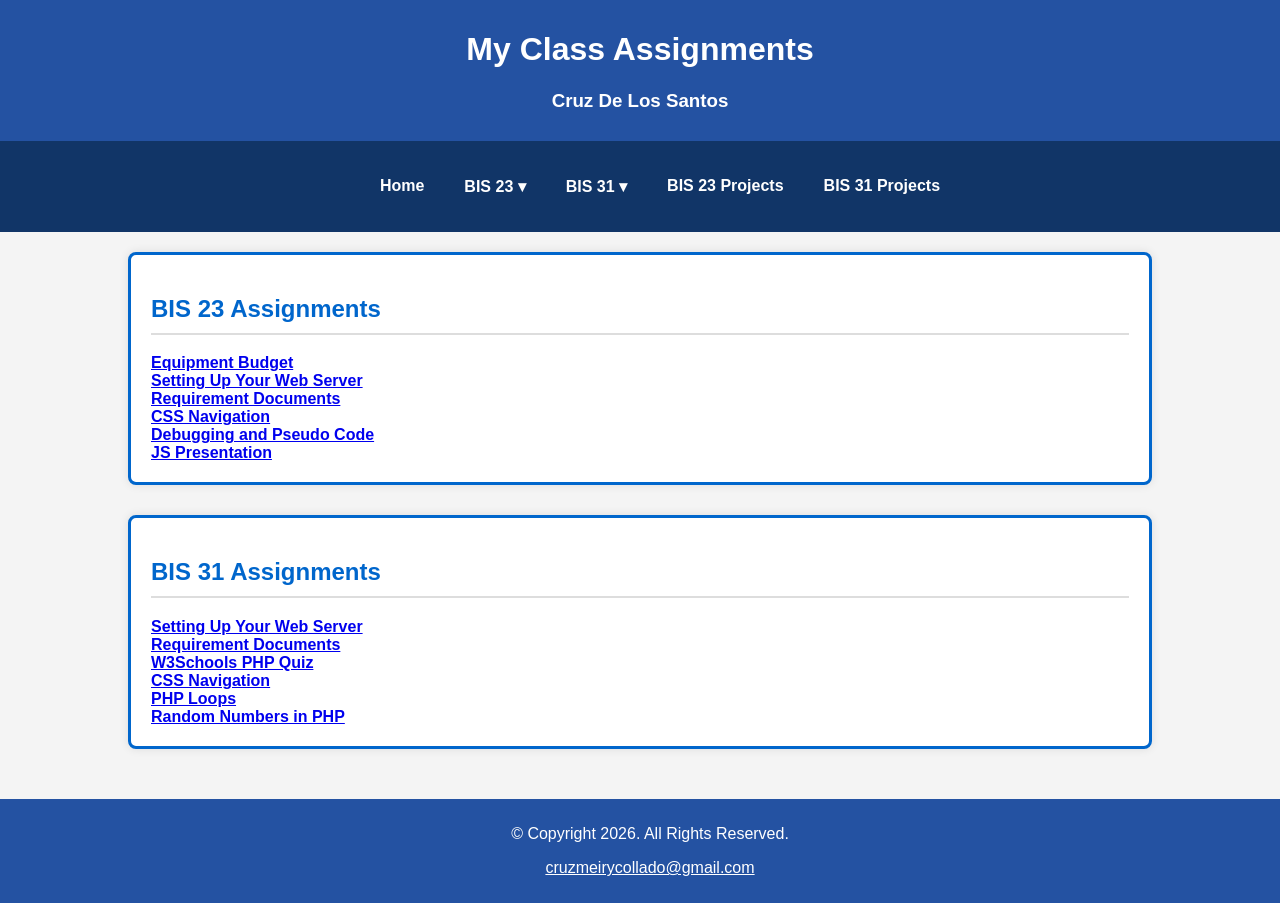
<file: index.html>
<!DOCTYPE html>
<html lang="en">

<head>
    <meta charset="UTF-8">
    <meta name="viewport" content="width=device-width, initial-scale=1.0">
    <title>Assignments</title>
    <link rel="stylesheet" href="styles.css">
</head>

    

<body>
   

<header>
                            <h1 class="white">My Class Assignments</h1>
                            <h3>Cruz De Los Santos</h3>
</header>

<nav class="navbar">
    <ul class="nav-menu">
        <li><a href="index.html">Home</a></li>

        <li class="dropdown">
            <a href="bis23.html">BIS 23 ▾</a>
            <ul class="dropdown-menu">
                <li><a href="equipbudget.html">Equipment Budget</a></li>
                <li><a href="WebtechSeries.html">Web Technologies Series</a></li>
                <li><a href="https://cruzd08.github.io/cruzdelossantos.github.io/index.html" target="_blank">Setting Up Your Web Server <br></a></li>
                <li><a href="wsproposal3.html">Requirement Documents</a></li>
                <li><a href="https://cruzd08.github.io/CSS-Nav-Menu/" target="_blank">CSS Navigation</a></li>
                <li><a href="debugging.html">Debugging and Pseudo Code</a></li>
                <li><a href="jspresentation.html">JS Presentation</a></li>
            </ul>
        </li>

        <li class="dropdown">
             <a href="bis31.html">BIS 31 ▾</a>
            <ul class="dropdown-menu">
                <li><a href="researchbusws.html">Research Business Web Sites</a></li>
                <li><a href="https://cruzd08.github.io/cruzdelossantos.github.io/index.html" target="_blank">Setting Up Your Web Server <br></a></li>
                <li><a href="wsproposal1.html">Requirement Documents</a></li>
                <li><a href="phpquiz.html">W3Schools PHP Quiz</a></li>
               <li><a href="https://cruzd08.github.io/CSS-Nav-Menu/" target="_blank">CSS Navigation</a></li>
                <li><a href="php_loops.html">PHP Loops</a></li>
            </ul>
        </li>

        <li><a href="bis23projects.html">BIS 23 Projects</a></li>
        <li><a href="bis31projects.html">BIS 31 Projects</a></li>

    </ul>
</nav>


<div class="container">

            <section class="box">

                <h2>BIS 23 Assignments</h2>
                <a href="equipbudget.html">Equipment Budget <br></a>
                <a href="https://cruzd08.github.io/cruzdelossantos.github.io/index.html" target="_blank">Setting Up Your Web Server <br></a>
                <a href="wsproposal3.html">Requirement Documents <br></a>
                <a href="https://cruzd08.github.io/CSS-Nav-Menu/" target="_blank">CSS Navigation<br></a>
                <a href="debugging.html">Debugging and Pseudo Code <br></a>
                <a href="jspresentation.html">JS Presentation<br></a>
            
            </section>


            <section class="box">

                <h2>BIS 31 Assignments</h2>

                <a href="https://cruzd08.github.io/cruzdelossantos.github.io/index.html" target="_blank">Setting Up Your Web Server <br></a>
                <a href="wsproposal1.html">Requirement Documents <br></a>
                <a href="phpquiz.html">W3Schools PHP Quiz <br></a>
                <a href="https://cruzd08.github.io/CSS-Nav-Menu/" target="_blank">CSS Navigation <br></a>
                <a href="php_loops.html">PHP Loops <br></a>
                <a href="randomValues.php">Random Numbers in PHP</a>

            </section>

</div>

<footer>
  <p><p>© Copyright 2026. All Rights Reserved.</p>
    <p><a href="mailto:cruzmeirycollado@gmail.com">cruzmeirycollado@gmail.com</a></p></p>
</footer>

</body>
</html>
</file>
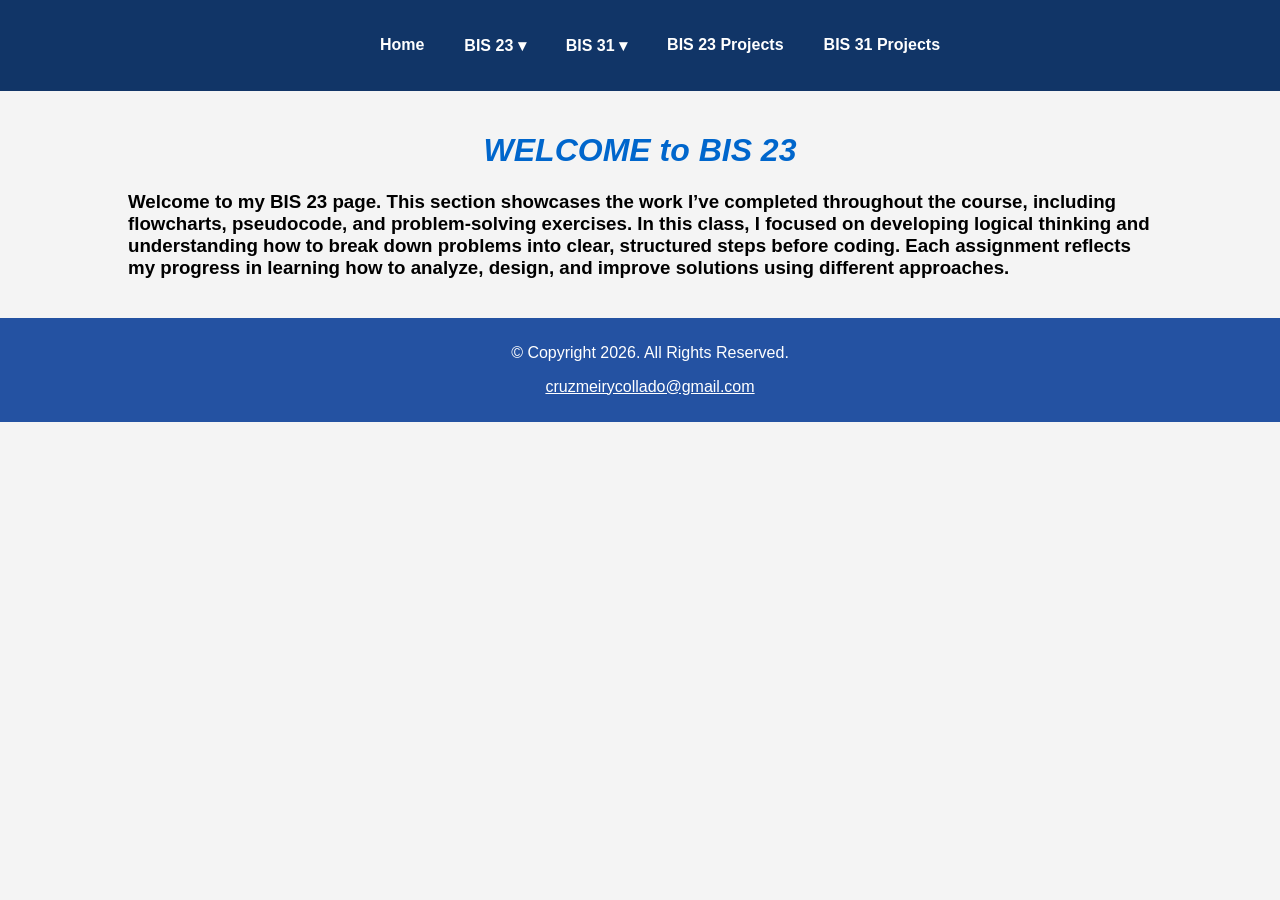
<file: bis23.html>
<!DOCTYPE html>
<html lang="en">

<head>
    <meta charset="UTF-8">
    <meta name="viewport" content="width=device-width, initial-scale=1.0">
    <title>Assignments</title>
    <link rel="stylesheet" href="styles.css">
</head>


<body>
   

<nav class="navbar">
    <ul class="nav-menu">
        <li><a href="index.html">Home</a></li>

        <li class="dropdown">
            <a href="bis23.html">BIS 23 ▾</a>
            <ul class="dropdown-menu">
                <li><a href="equipbudget.html">Equipment Budget</a></li>
                <li><a href="WebtechSeries.html">Web Technologies Series</a></li>
                <li><a href="https://cruzd08.github.io/cruzdelossantos.github.io/index.html" target="_blank">Setting Up Your Web Server <br></a></li>
                <li><a href="wsproposal3.html">Requirement Documents</a></li>
                <li><a href="https://cruzd08.github.io/CSS-Nav-Menu/" target="_blank">CSS Navigation</a></li>
                <li><a href="debugging.html">Debugging and Pseudo Code</a></li>
                <li><a href="jspresentation.html">JS Presentation</a></li>
            </ul>
        </li>

        <li class="dropdown">
             <a href="bis31.html">BIS 31 ▾</a>
            <ul class="dropdown-menu">
                <li><a href="researchbusws.html">Research Business Web Sites</a></li>
                <li><a href="https://cruzd08.github.io/cruzdelossantos.github.io/index.html" target="_blank">Setting Up Your Web Server <br></a></li>
                <li><a href="wsproposal1.html">Requirement Documents</a></li>
                <li><a href="phpquiz.html">W3Schools PHP Quiz</a></li>
               <li><a href="https://cruzd08.github.io/CSS-Nav-Menu/" target="_blank">CSS Navigation</a></li>
                <li><a href="php_loops.html">PHP Loops</a></li>
            </ul>
        </li>

        <li><a href="bis23projects.html">BIS 23 Projects</a></li>
        <li><a href="bis31projects.html">BIS 31 Projects</a></li>

    </ul>
</nav>

<div class="container">
<h1 class="bis23">WELCOME to BIS 23</h1>

    <h3>Welcome to my BIS 23 page. This section showcases the work I’ve completed throughout the course, including flowcharts, pseudocode, and problem-solving exercises.
     In this class, I focused on developing logical thinking and understanding how to break down problems into clear, structured steps before coding. 
     Each assignment reflects my progress in learning how to analyze, design, and improve solutions using different approaches.</h3>




</div>
<footer>
  <p><p>© Copyright 2026. All Rights Reserved.</p>
    <p><a href="mailto:cruzmeirycollado@gmail.com">cruzmeirycollado@gmail.com</a></p></p>
</footer>

</body>
</html>
</file>
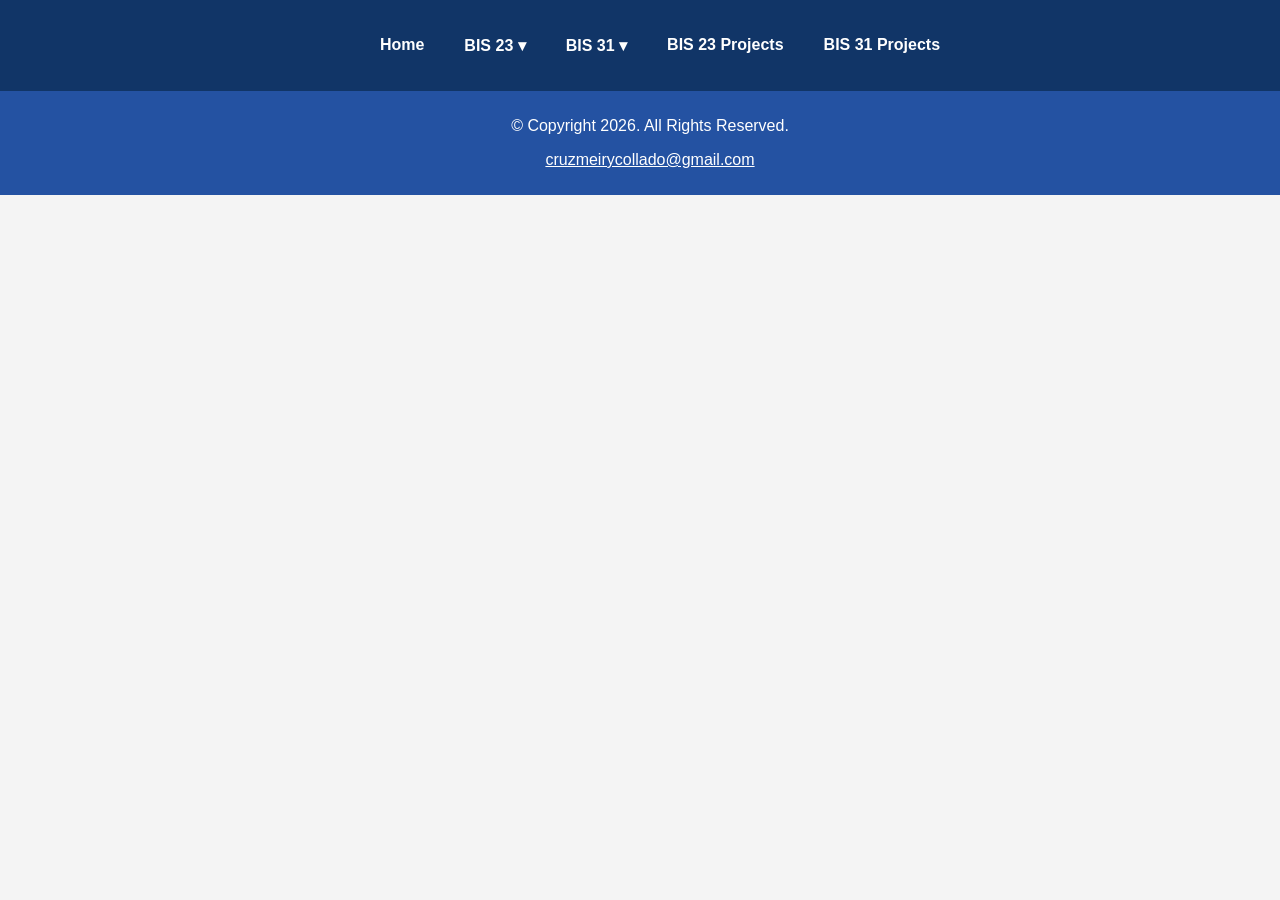
<file: bis23projects.html>
<!DOCTYPE html>
<html lang="en">

<head>
    <meta charset="UTF-8">
    <meta name="viewport" content="width=device-width, initial-scale=1.0">
    <title>Assignments</title>
    <link rel="stylesheet" href="styles.css">
</head>


<body>
   


<nav class="navbar">
    <ul class="nav-menu">
        <li><a href="index.html">Home</a></li>

        <li class="dropdown">
            <a href="bis23.html">BIS 23 ▾</a>
            <ul class="dropdown-menu">
                <li><a href="equipbudget.html">Equipment Budget</a></li>
                <li><a href="WebtechSeries.html">Web Technologies Series</a></li>
                <li><a href="https://cruzd08.github.io/cruzdelossantos.github.io/index.html" target="_blank">Setting Up Your Web Server <br></a></li>
                <li><a href="wsproposal3.html">Requirement Documents</a></li>
                <li><a href="https://cruzd08.github.io/CSS-Nav-Menu/" target="_blank">CSS Navigation</a></li>
                <li><a href="debugging.html">Debugging and Pseudo Code</a></li>
                <li><a href="jspresentation.html">JS Presentation</a></li>
            </ul>
        </li>

        <li class="dropdown">
             <a href="bis31.html">BIS 31 ▾</a>
            <ul class="dropdown-menu">
                <li><a href="researchbusws.html">Research Business Web Sites</a></li>
                <li><a href="https://cruzd08.github.io/cruzdelossantos.github.io/index.html" target="_blank">Setting Up Your Web Server <br></a></li>
                <li><a href="wsproposal1.html">Requirement Documents</a></li>
                <li><a href="phpquiz.html">W3Schools PHP Quiz</a></li>
               <li><a href="https://cruzd08.github.io/CSS-Nav-Menu/" target="_blank">CSS Navigation</a></li>
                <li><a href="php_loops.html">PHP Loops</a></li>
            </ul>
        </li>

        <li><a href="bis23projects.html">BIS 23 Projects</a></li>
        <li><a href="bis31projects.html">BIS 31 Projects</a></li>

    </ul>
</nav>




<footer>
  <p><p>© Copyright 2026. All Rights Reserved.</p>
    <p><a href="mailto:cruzmeirycollado@gmail.com">cruzmeirycollado@gmail.com</a></p></p>
</footer>

</body>
</html>
</file>
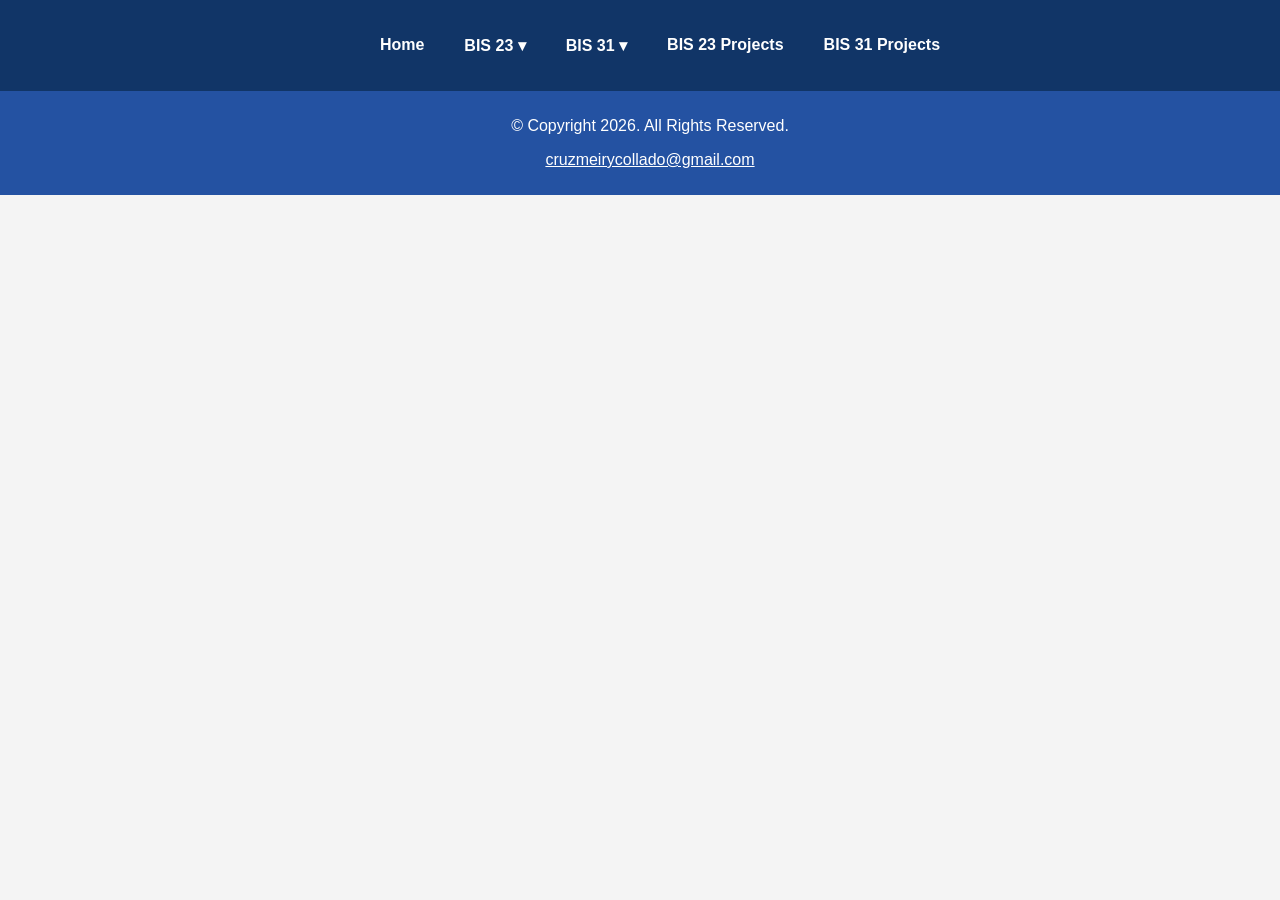
<file: bis31.html>
<!DOCTYPE html>
<html lang="en">

<head>
    <meta charset="UTF-8">
    <meta name="viewport" content="width=device-width, initial-scale=1.0">
    <title>Assignments</title>
    <link rel="stylesheet" href="styles.css">
</head>


<body>
   

<nav class="navbar">
    <ul class="nav-menu">
        <li><a href="index.html">Home</a></li>

        <li class="dropdown">
            <a href="bis23.html">BIS 23 ▾</a>
            <ul class="dropdown-menu">
                <li><a href="equipbudget.html">Equipment Budget</a></li>
                <li><a href="WebtechSeries.html">Web Technologies Series</a></li>
                <li><a href="https://cruzd08.github.io/cruzdelossantos.github.io/index.html" target="_blank">Setting Up Your Web Server <br></a></li>
                <li><a href="wsproposal3.html">Requirement Documents</a></li>
                <li><a href="https://cruzd08.github.io/CSS-Nav-Menu/" target="_blank">CSS Navigation</a></li>
                <li><a href="debugging.html">Debugging and Pseudo Code</a></li>
                <li><a href="jspresentation.html">JS Presentation</a></li>
            </ul>
        </li>

        <li class="dropdown">
             <a href="bis31.html">BIS 31 ▾</a>
            <ul class="dropdown-menu">
                <li><a href="researchbusws.html">Research Business Web Sites</a></li>
                <li><a href="https://cruzd08.github.io/cruzdelossantos.github.io/index.html" target="_blank">Setting Up Your Web Server <br></a></li>
                <li><a href="wsproposal1.html">Requirement Documents</a></li>
                <li><a href="phpquiz.html">W3Schools PHP Quiz</a></li>
               <li><a href="https://cruzd08.github.io/CSS-Nav-Menu/" target="_blank">CSS Navigation</a></li>
                <li><a href="php_loops.html">PHP Loops</a></li>
            </ul>
        </li>

        <li><a href="bis23projects.html">BIS 23 Projects</a></li>
        <li><a href="bis31projects.html">BIS 31 Projects</a></li>

    </ul>
</nav>





<footer>
  <p><p>© Copyright 2026. All Rights Reserved.</p>
    <p><a href="mailto:cruzmeirycollado@gmail.com">cruzmeirycollado@gmail.com</a></p></p>
</footer>

</body>
</html>
</file>
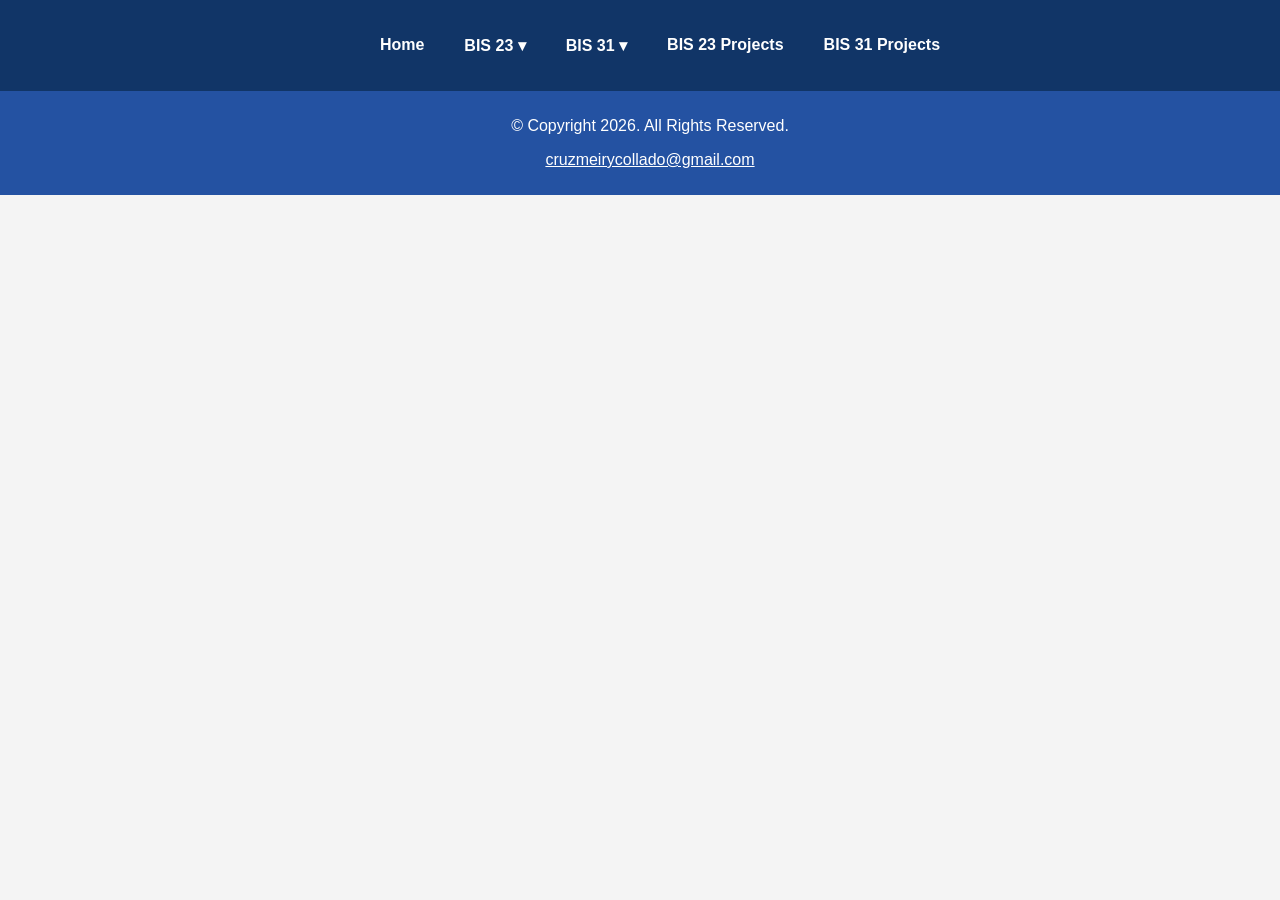
<file: bis31projects.html>
<!DOCTYPE html>
<html lang="en">

<head>
    <meta charset="UTF-8">
    <meta name="viewport" content="width=device-width, initial-scale=1.0">
    <title>Assignments</title>
    <link rel="stylesheet" href="styles.css">
</head>


<body>
   
<nav class="navbar">
    <ul class="nav-menu">
        <li><a href="index.html">Home</a></li>

        <li class="dropdown">
            <a href="bis23.html">BIS 23 ▾</a>
            <ul class="dropdown-menu">
                <li><a href="equipbudget.html">Equipment Budget</a></li>
                <li><a href="WebtechSeries.html">Web Technologies Series</a></li>
                <li><a href="https://cruzd08.github.io/cruzdelossantos.github.io/index.html" target="_blank">Setting Up Your Web Server <br></a></li>
                <li><a href="wsproposal3.html">Requirement Documents</a></li>
                <li><a href="https://cruzd08.github.io/CSS-Nav-Menu/" target="_blank">CSS Navigation</a></li>
                <li><a href="debugging.html">Debugging and Pseudo Code</a></li>
                <li><a href="jspresentation.html">JS Presentation</a></li>
            </ul>
        </li>

        <li class="dropdown">
             <a href="bis31.html">BIS 31 ▾</a>
            <ul class="dropdown-menu">
                <li><a href="researchbusws.html">Research Business Web Sites</a></li>
                <li><a href="https://cruzd08.github.io/cruzdelossantos.github.io/index.html" target="_blank">Setting Up Your Web Server <br></a></li>
                <li><a href="wsproposal1.html">Requirement Documents</a></li>
                <li><a href="phpquiz.html">W3Schools PHP Quiz</a></li>
               <li><a href="https://cruzd08.github.io/CSS-Nav-Menu/" target="_blank">CSS Navigation</a></li>
                <li><a href="php_loops.html">PHP Loops</a></li>
            </ul>
        </li>

        <li><a href="bis23projects.html">BIS 23 Projects</a></li>
        <li><a href="bis31projects.html">BIS 31 Projects</a></li>

    </ul>
</nav>








<footer>
  <p><p>© Copyright 2026. All Rights Reserved.</p>
    <p><a href="mailto:cruzmeirycollado@gmail.com">cruzmeirycollado@gmail.com</a></p></p>
</footer>


</body>
</html>
</file>
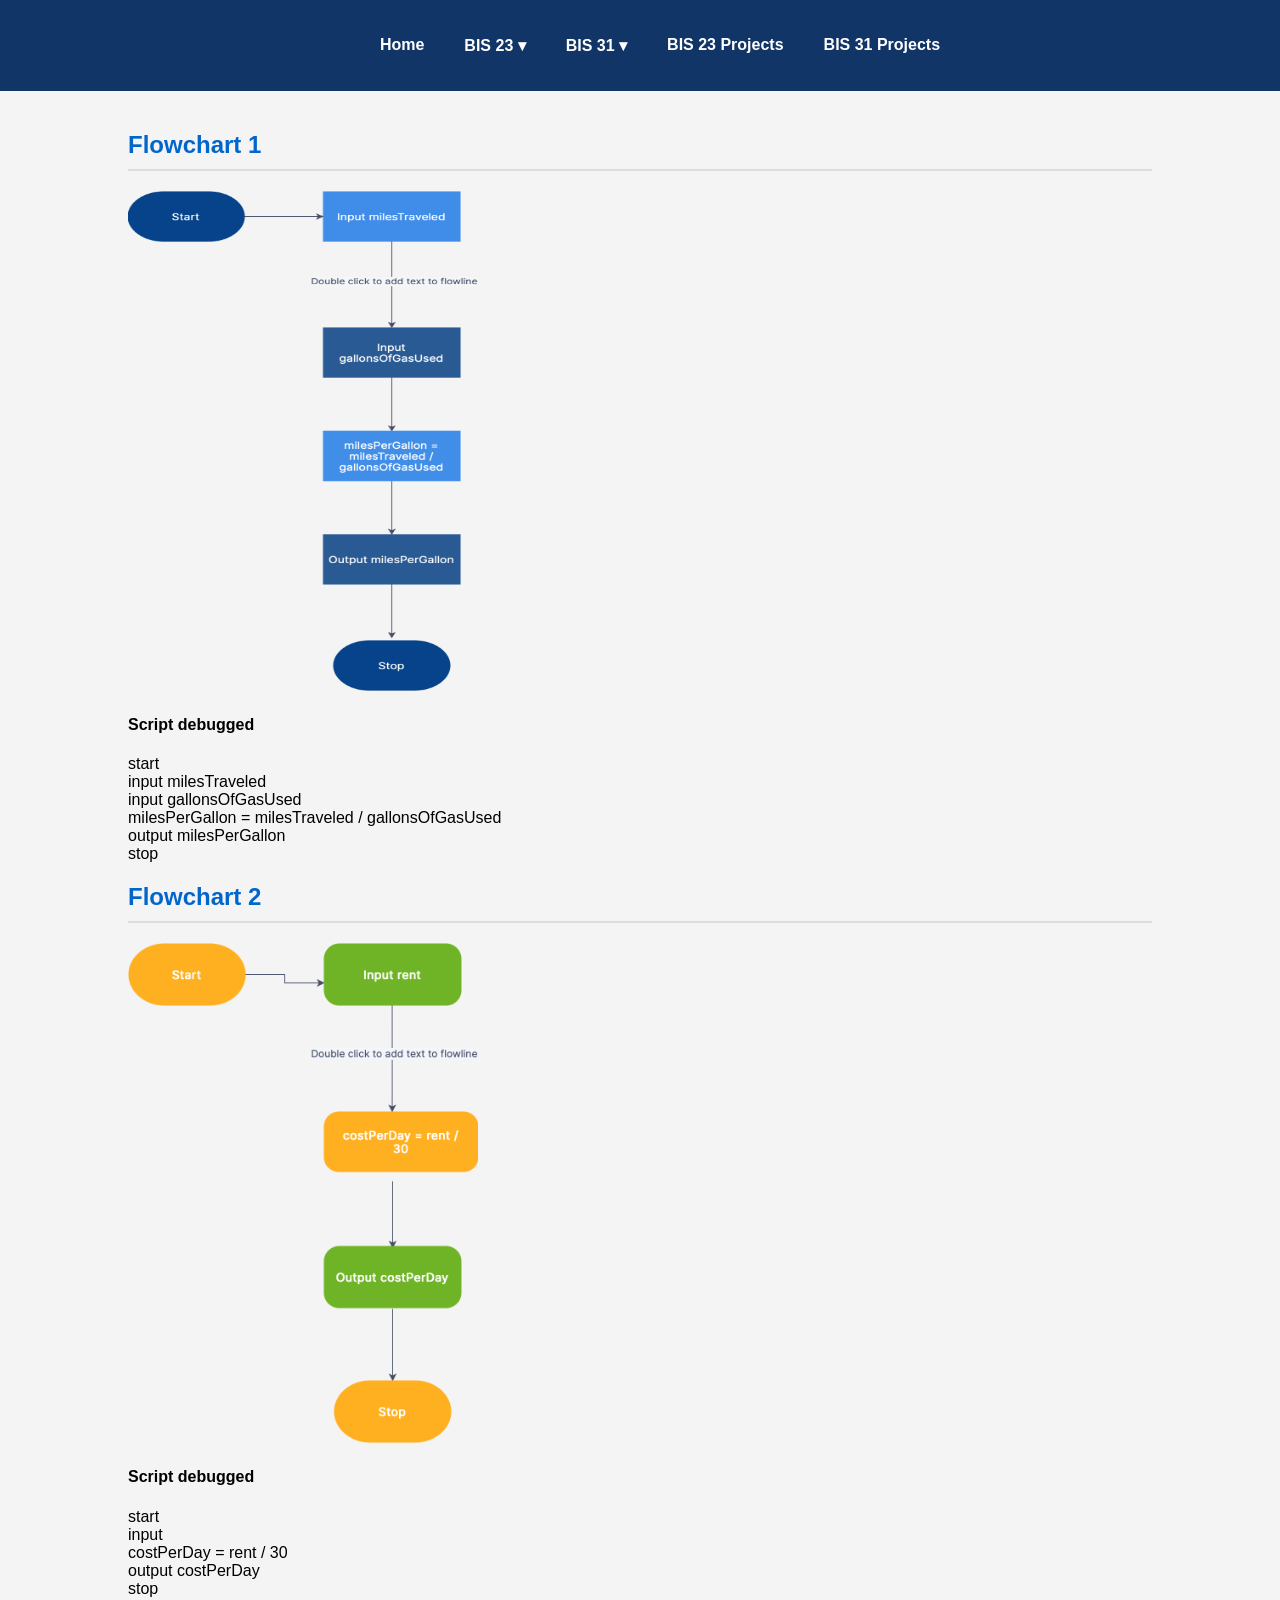
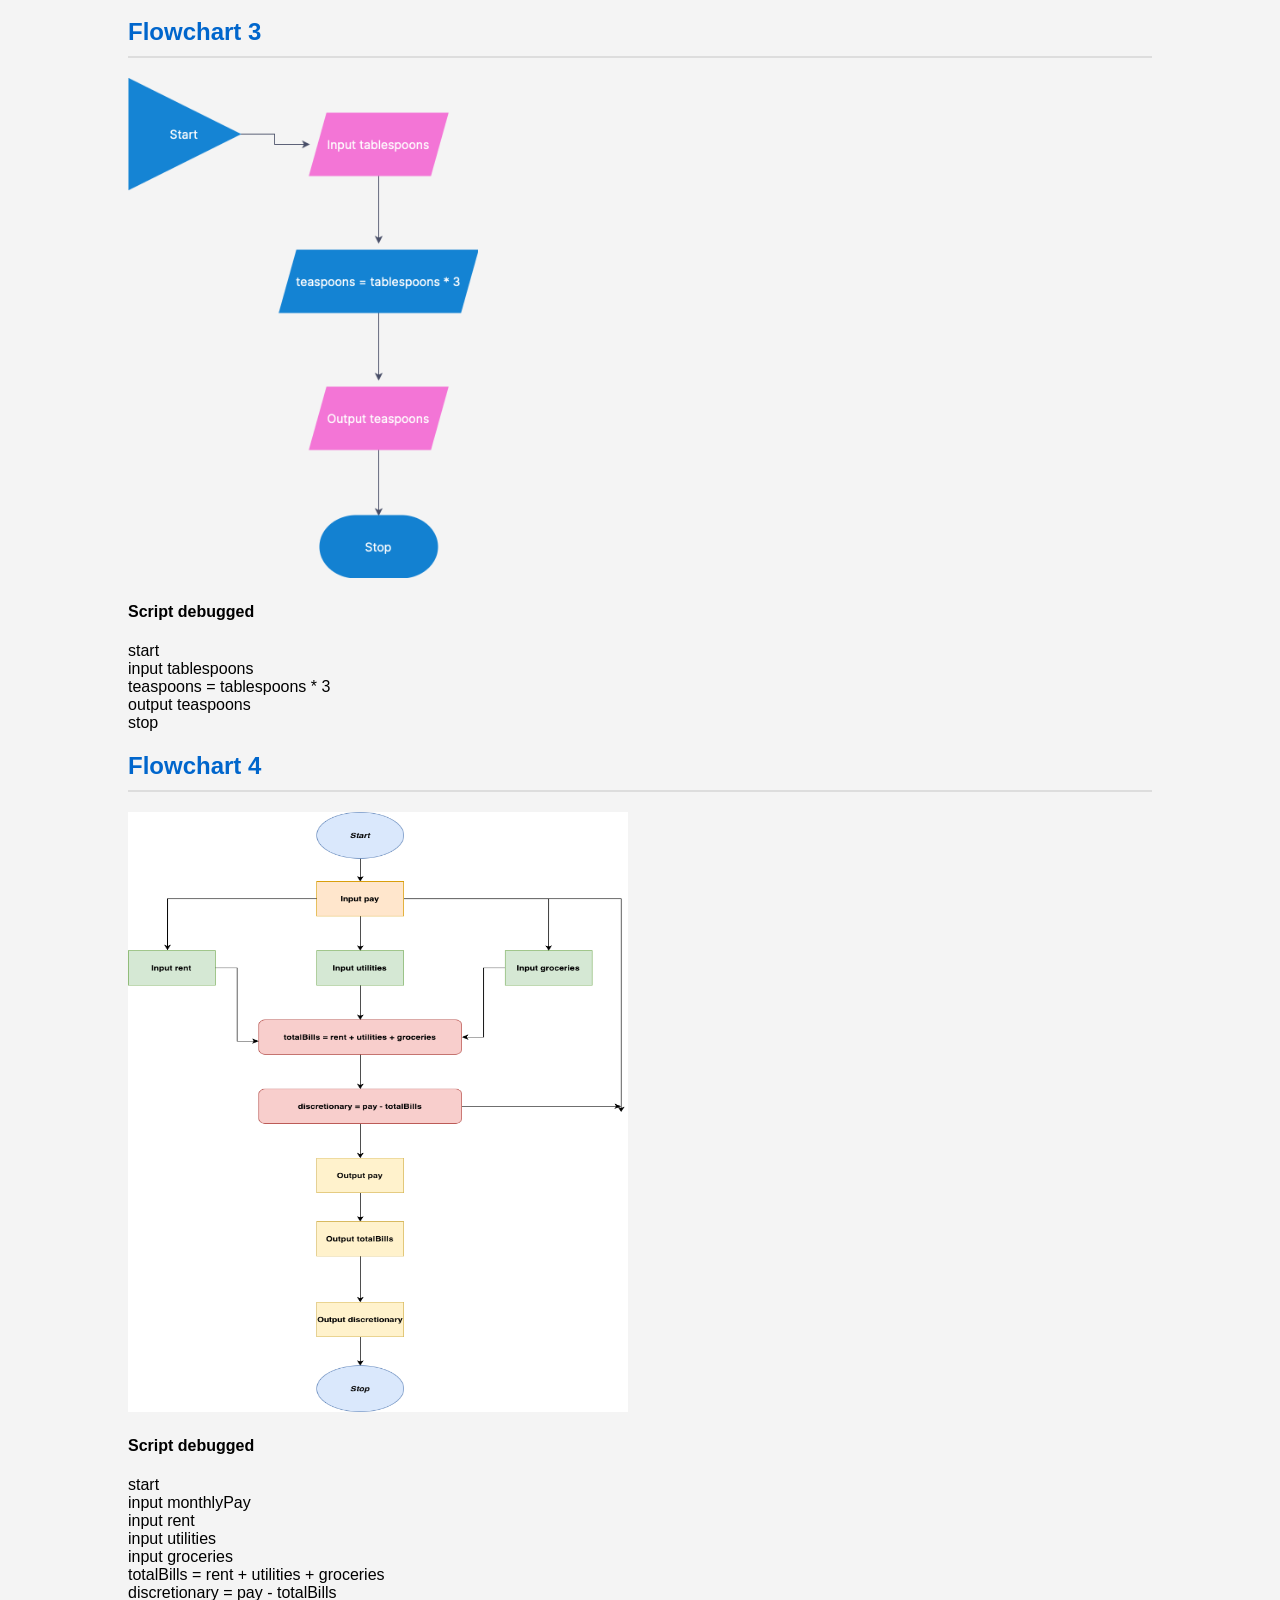
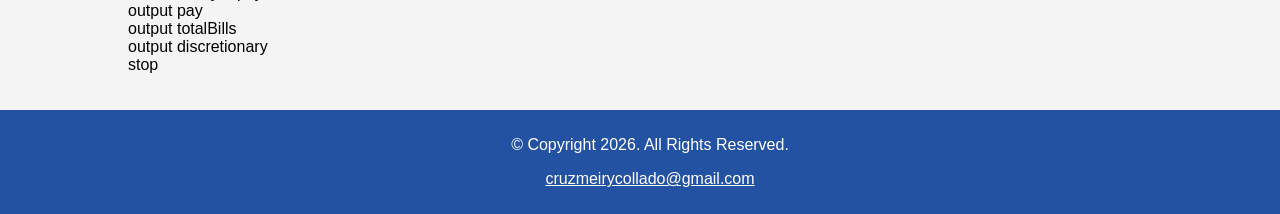
<file: debugging.html>
<!DOCTYPE html>
<html lang="en">

<head>
    <meta charset="UTF-8">
    <meta name="viewport" content="width=device-width, initial-scale=1.0">
    <title>Assignments</title>
    <link rel="stylesheet" href="styles.css">
</head>


<body>
   
<nav class="navbar">
    <ul class="nav-menu">
        <li><a href="index.html">Home</a></li>

        <li class="dropdown">
            <a href="bis23.html">BIS 23 ▾</a>
            <ul class="dropdown-menu">
                <li><a href="equipbudget.html">Equipment Budget</a></li>
                <li><a href="WebtechSeries.html">Web Technologies Series</a></li>
                <li><a href="https://cruzd08.github.io/cruzdelossantos.github.io/index.html" target="_blank">Setting Up Your Web Server <br></a></li>
                <li><a href="wsproposal3.html">Requirement Documents</a></li>
                <li><a href="https://cruzd08.github.io/CSS-Nav-Menu/" target="_blank">CSS Navigation</a></li>
                <li><a href="debugging.html">Debugging and Pseudo Code</a></li>
                <li><a href="jspresentation.html">JS Presentation</a></li>
            </ul>
        </li>

        <li class="dropdown">
             <a href="bis31.html">BIS 31 ▾</a>
            <ul class="dropdown-menu">
                <li><a href="researchbusws.html">Research Business Web Sites</a></li>
                <li><a href="https://cruzd08.github.io/cruzdelossantos.github.io/index.html" target="_blank">Setting Up Your Web Server <br></a></li>
                <li><a href="wsproposal1.html">Requirement Documents</a></li>
                <li><a href="phpquiz.html">W3Schools PHP Quiz</a></li>
               <li><a href="https://cruzd08.github.io/CSS-Nav-Menu/" target="_blank">CSS Navigation</a></li>
                <li><a href="php_loops.html">PHP Loops</a></li>
            </ul>
        </li>

        <li><a href="bis23projects.html">BIS 23 Projects</a></li>
        <li><a href="bis31projects.html">BIS 31 Projects</a></li>

    </ul>
</nav>




<div class="container">
<h2>Flowchart 1 </h2>
 <img src="Flowchart1.png" alt="Flowchart1" width="350" height="500">

 <h4>Script debugged</h4>

 <p>start <br>
   input milesTraveled<br>
   input gallonsOfGasUsed<br>
   milesPerGallon = milesTraveled / gallonsOfGasUsed<br>
   output milesPerGallon<br>
stop
</p>



<h2>Flowchart 2</h2>
 <img src="Flowchart2.png" alt="Flowchart2" width="350" height="500">

 <h4>Script debugged</h4>

 <p> start<br>
        input<br>
        costPerDay = rent / 30<br>
        output costPerDay<br>
     stop
    
 </p>



<h2>Flowchart 3</h2>
 <img src="Flowchart3.png" alt="Flowchart3" width="350" height="500">
 <h4>Script debugged</h4>

<p> start <br>
   input tablespoons<br>
   teaspoons = tablespoons * 3<br>
   output teaspoons<br>
stop
</p>




<h2>Flowchart 4</h2>
  <img src="flowchart4.drawio.png" alt="flowchart4" style="width:500px;height:600px;">


 <h4>Script debugged</h4>

<p>start<br>
   input monthlyPay<br>
   input rent<br>
   input utilities<br>
   input groceries<br>

   totalBills = rent + utilities + groceries<br>
   discretionary = pay - totalBills<br>

   output pay<br>
   output totalBills<br>
   output discretionary<br>
stop</p>

</div>

<footer>
  <p><p>© Copyright 2026. All Rights Reserved.</p>
    <p><a href="mailto:cruzmeirycollado@gmail.com">cruzmeirycollado@gmail.com</a></p></p>
</footer>

</body>
</html>
</file>
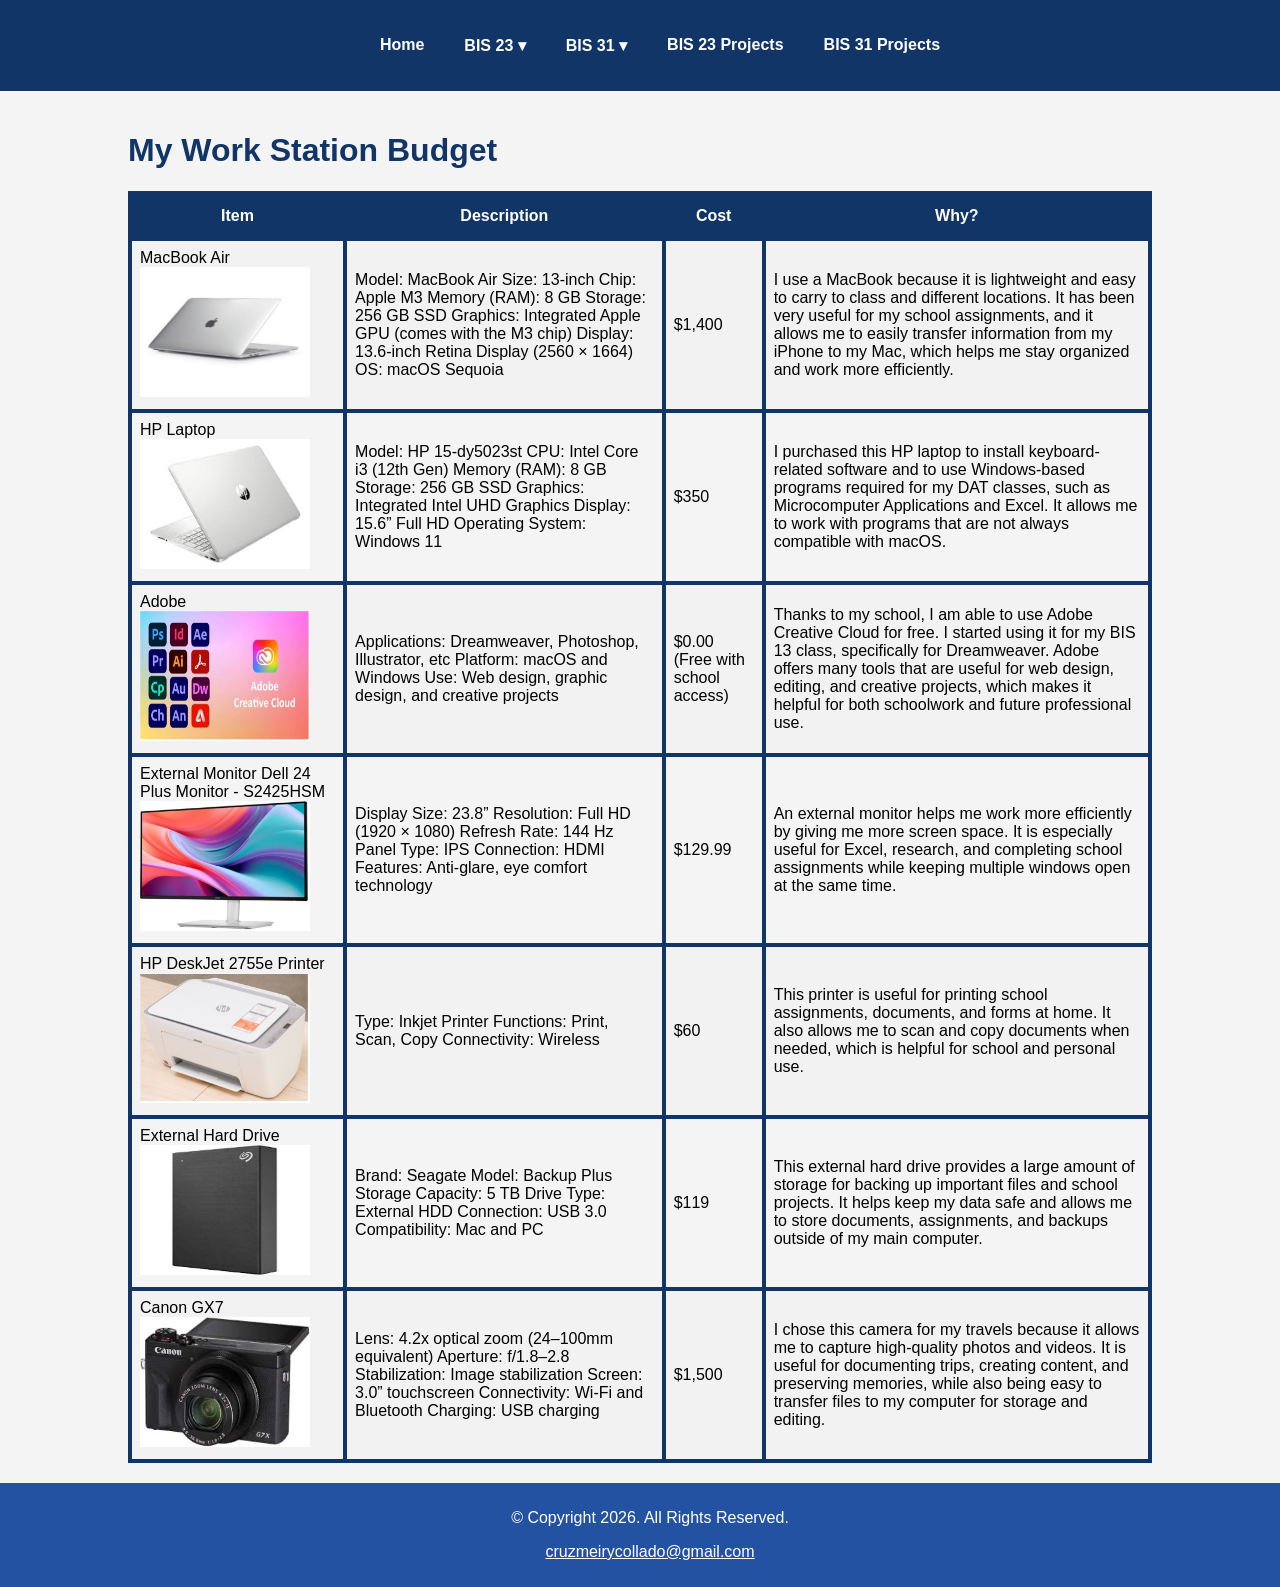
<file: equipbudget.html>
<!DOCTYPE html>
<html lang="en">

<head>
    <meta charset="UTF-8">
    <meta name="viewport" content="width=device-width, initial-scale=1.0">
    <title>Assignments</title>
    <link rel="stylesheet" href="styles.css">
</head>


<body>
   
<nav class="navbar">
    <ul class="nav-menu">
        <li><a href="index.html">Home</a></li>

        <li class="dropdown">
            <a href="bis23.html">BIS 23 ▾</a>
            <ul class="dropdown-menu">
                <li><a href="equipbudget.html">Equipment Budget</a></li>
                <li><a href="WebtechSeries.html">Web Technologies Series</a></li>
                <li><a href="https://cruzd08.github.io/cruzdelossantos.github.io/index.html" target="_blank">Setting Up Your Web Server <br></a></li>
                <li><a href="wsproposal3.html">Requirement Documents</a></li>
                <li><a href="https://cruzd08.github.io/CSS-Nav-Menu/" target="_blank">CSS Navigation</a></li>
                <li><a href="debugging.html">Debugging and Pseudo Code</a></li>
                <li><a href="jspresentation.html">JS Presentation</a></li>
            </ul>
        </li>

        <li class="dropdown">
             <a href="bis31.html">BIS 31 ▾</a>
            <ul class="dropdown-menu">
                <li><a href="researchbusws.html">Research Business Web Sites</a></li>
                <li><a href="https://cruzd08.github.io/cruzdelossantos.github.io/index.html" target="_blank">Setting Up Your Web Server <br></a></li>
                <li><a href="wsproposal1.html">Requirement Documents</a></li>
                <li><a href="phpquiz.html">W3Schools PHP Quiz</a></li>
               <li><a href="https://cruzd08.github.io/CSS-Nav-Menu/" target="_blank">CSS Navigation</a></li>
                <li><a href="php_loops.html">PHP Loops</a></li>
            </ul>
        </li>

        <li><a href="bis23projects.html">BIS 23 Projects</a></li>
        <li><a href="bis31projects.html">BIS 31 Projects</a></li>

    </ul>
</nav>




<div class="container">
<h1>My Work Station Budget</h1>

<table>
  <tr>
    <th>Item</th>
    <th>Description</th>
    <th>Cost</th>
    <th>Why?</th>
  </tr>
  
  <tr>
    <td>MacBook Air <br> <img src="macbookair.jpg" alt="macbookair" width="170" height="130"></td>
    <td>Model: MacBook Air
Size: 13-inch
Chip: Apple M3
Memory (RAM): 8 GB
Storage: 256 GB SSD
Graphics: Integrated Apple GPU (comes with the M3 chip)
Display: 13.6-inch Retina Display (2560 × 1664)
OS: macOS Sequoia
</td>
    <td>$1,400</td>
    <td>I use a MacBook because it is lightweight and easy to carry to class and different locations. It has been very useful for my school assignments, and it allows me to easily transfer information from my iPhone to my Mac, which helps me stay organized and work more efficiently.</td>
  </tr>
  
  
  <tr>
    <td>HP Laptop <br><img src="hplaptop.jpg" alt="HP Laptop" width="170" height="130"></td>
    <td>Model: HP 15-dy5023st
CPU: Intel Core i3 (12th Gen)
Memory (RAM): 8 GB
Storage: 256 GB SSD
Graphics: Integrated Intel UHD Graphics
Display: 15.6” Full HD
Operating System: Windows 11
</td>
    <td>$350</td>
    <td>I purchased this HP laptop to install keyboard-related software and to use Windows-based programs required for my DAT classes, such as Microcomputer Applications and Excel. It allows me to work with programs that are not always compatible with macOS.</td>
  </tr>
  
  
  <tr>
    <td>Adobe <br><img src="adobe.jpg" alt="Adobe" width="170" height="130"></td>
    <td>Applications: Dreamweaver, Photoshop, Illustrator, etc 
Platform: macOS and Windows
Use: Web design, graphic design, and creative projects
</td>
    <td>$0.00 (Free with school access)</td>
     <td>Thanks to my school, I am able to use Adobe Creative Cloud for free. I started using it for my BIS 13 class, specifically for Dreamweaver. Adobe offers many tools that are useful for web design, editing, and creative projects, which makes it helpful for both schoolwork and future professional use.</td>   
  </tr>
  
  <tr>
    <td>External Monitor
Dell 24 Plus Monitor - S2425HSM
<br><img src="monitor.jpg" alt="Monitor" width="170" height="130"></td>
    <td>Display Size: 23.8”
Resolution: Full HD (1920 × 1080)
Refresh Rate: 144 Hz
Panel Type: IPS
Connection: HDMI
Features: Anti-glare, eye comfort technology
</td>
    <td>$129.99</td>
    <td>An external monitor helps me work more efficiently by giving me more screen space. It is especially useful for Excel, research, and completing school assignments while keeping multiple windows open at the same time.</td>
  </tr>
  
  
  <tr>
    <td>HP DeskJet 2755e 
Printer <br><img src="printer.jpg" alt="Printer" width="170" height="130">
</td>
    <td>Type: Inkjet Printer
Functions: Print, Scan, Copy
Connectivity: Wireless
</td>
    <td>$60</td>
    <td>This printer is useful for printing school assignments, documents, and forms at home. It also allows me to scan and copy documents when needed, which is helpful for school and personal use.</td>
  </tr>
  
  
  <tr>
    <td>External Hard Drive <br><img src="harddrive.jpg" alt="Printer" width="170" height="130"></td>
    <td>Brand: Seagate
Model: Backup Plus
Storage Capacity: 5 TB
Drive Type: External HDD
Connection: USB 3.0
Compatibility: Mac and PC
</td>
    <td>$119</td>
    <td>This external hard drive provides a large amount of storage for backing up important files and school projects. It helps keep my data safe and allows me to store documents, assignments, and backups outside of my main computer.</td>
  </tr>
  
  
  
  <tr>
  	<td>Canon GX7 <br><img src="canon.jpg" alt="Printer" width="170" height="130"></td>
    <td>Lens: 4.2x optical zoom (24–100mm equivalent)
Aperture: f/1.8–2.8
Stabilization: Image stabilization
Screen: 3.0” touchscreen
Connectivity: Wi-Fi and Bluetooth
Charging: USB charging
</td>
    <td>$1,500</td>
    <td>I chose this camera for my travels because it allows me to capture high-quality photos and videos. It is useful for documenting trips, creating content, and preserving memories, while also being easy to transfer files to my computer for storage and editing.</td>
    </tr>

</table>





</div>
<footer>
  <p><p>© Copyright 2026. All Rights Reserved.</p>
    <p><a href="mailto:cruzmeirycollado@gmail.com">cruzmeirycollado@gmail.com</a></p></p>
</footer>


</body>
</html>
</file>
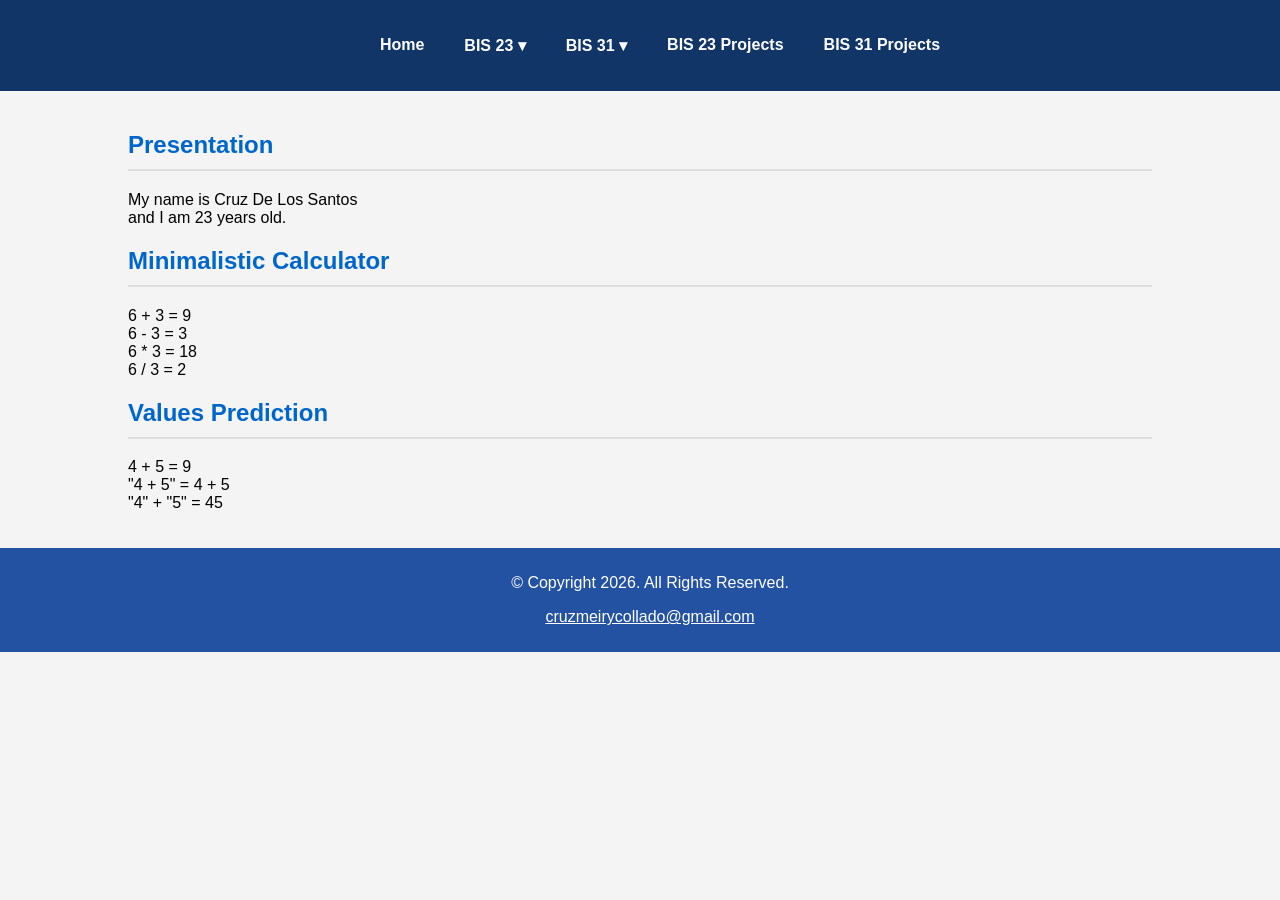
<file: jspresentation.html>
<!DOCTYPE html>
<html lang="en">

<head>
    <meta charset="UTF-8">
    <meta name="viewport" content="width=device-width, initial-scale=1.0">
    <title>Assignments</title>
    <link rel="stylesheet" href="styles.css">
</head>


<body>
   

<nav class="navbar">
    <ul class="nav-menu">
        <li><a href="index.html">Home</a></li>

        <li class="dropdown">
            <a href="bis23.html">BIS 23 ▾</a>
            <ul class="dropdown-menu">
                <li><a href="equipbudget.html">Equipment Budget</a></li>
                <li><a href="WebtechSeries.html">Web Technologies Series</a></li>
                <li><a href="https://cruzd08.github.io/cruzdelossantos.github.io/index.html" target="_blank">Setting Up Your Web Server <br></a></li>
                <li><a href="wsproposal3.html">Requirement Documents</a></li>
                <li><a href="https://cruzd08.github.io/CSS-Nav-Menu/" target="_blank">CSS Navigation</a></li>
                <li><a href="debugging.html">Debugging and Pseudo Code</a></li>
                <li><a href="jspresentation.html">JS Presentation</a></li>
            </ul>
        </li>

        <li class="dropdown">
             <a href="bis31.html">BIS 31 ▾</a>
            <ul class="dropdown-menu">
                <li><a href="researchbusws.html">Research Business Web Sites</a></li>
                <li><a href="https://cruzd08.github.io/cruzdelossantos.github.io/index.html" target="_blank">Setting Up Your Web Server <br></a></li>
                <li><a href="wsproposal1.html">Requirement Documents</a></li>
                <li><a href="phpquiz.html">W3Schools PHP Quiz</a></li>
               <li><a href="https://cruzd08.github.io/CSS-Nav-Menu/" target="_blank">CSS Navigation</a></li>
                <li><a href="php_loops.html">PHP Loops</a></li>
            </ul>
        </li>

        <li><a href="bis23projects.html">BIS 23 Projects</a></li>
        <li><a href="bis31projects.html">BIS 31 Projects</a></li>

    </ul>
</nav>

<div class="container">

<h2>Presentation</h2>
<p id="presentation"></p>

<h2>Minimalistic Calculator</h2>
<p id="calculator"></p>

<h2>Values Prediction</h2>
<p id="values"></p>

<script>

// Presentation
let name = "Cruz De Los Santos <br>";
let age = 23;

document.getElementById("presentation").innerHTML =
"My name is " + name + " and I am " + age + " years old.";


// Calculator
document.getElementById("calculator").innerHTML =
"6 + 3 = " + (6 + 3) + "<br>" +
"6 - 3 = " + (6 - 3) + "<br>" +
"6 * 3 = " + (6 * 3) + "<br>" +
"6 / 3 = " + (6 / 3);


// Values Prediction
document.getElementById("values").innerHTML =
"4 + 5 = " + (4 + 5) + "<br>" +
'"4 + 5" = 4 + 5' + "<br>" +
'"4" + "5" = ' + ("4" + "5");



</script>
</div>



<footer>
  <p><p>© Copyright 2026. All Rights Reserved.</p>
    <p><a href="mailto:cruzmeirycollado@gmail.com">cruzmeirycollado@gmail.com</a></p></p>
</footer>


</body>
</html>
</file>
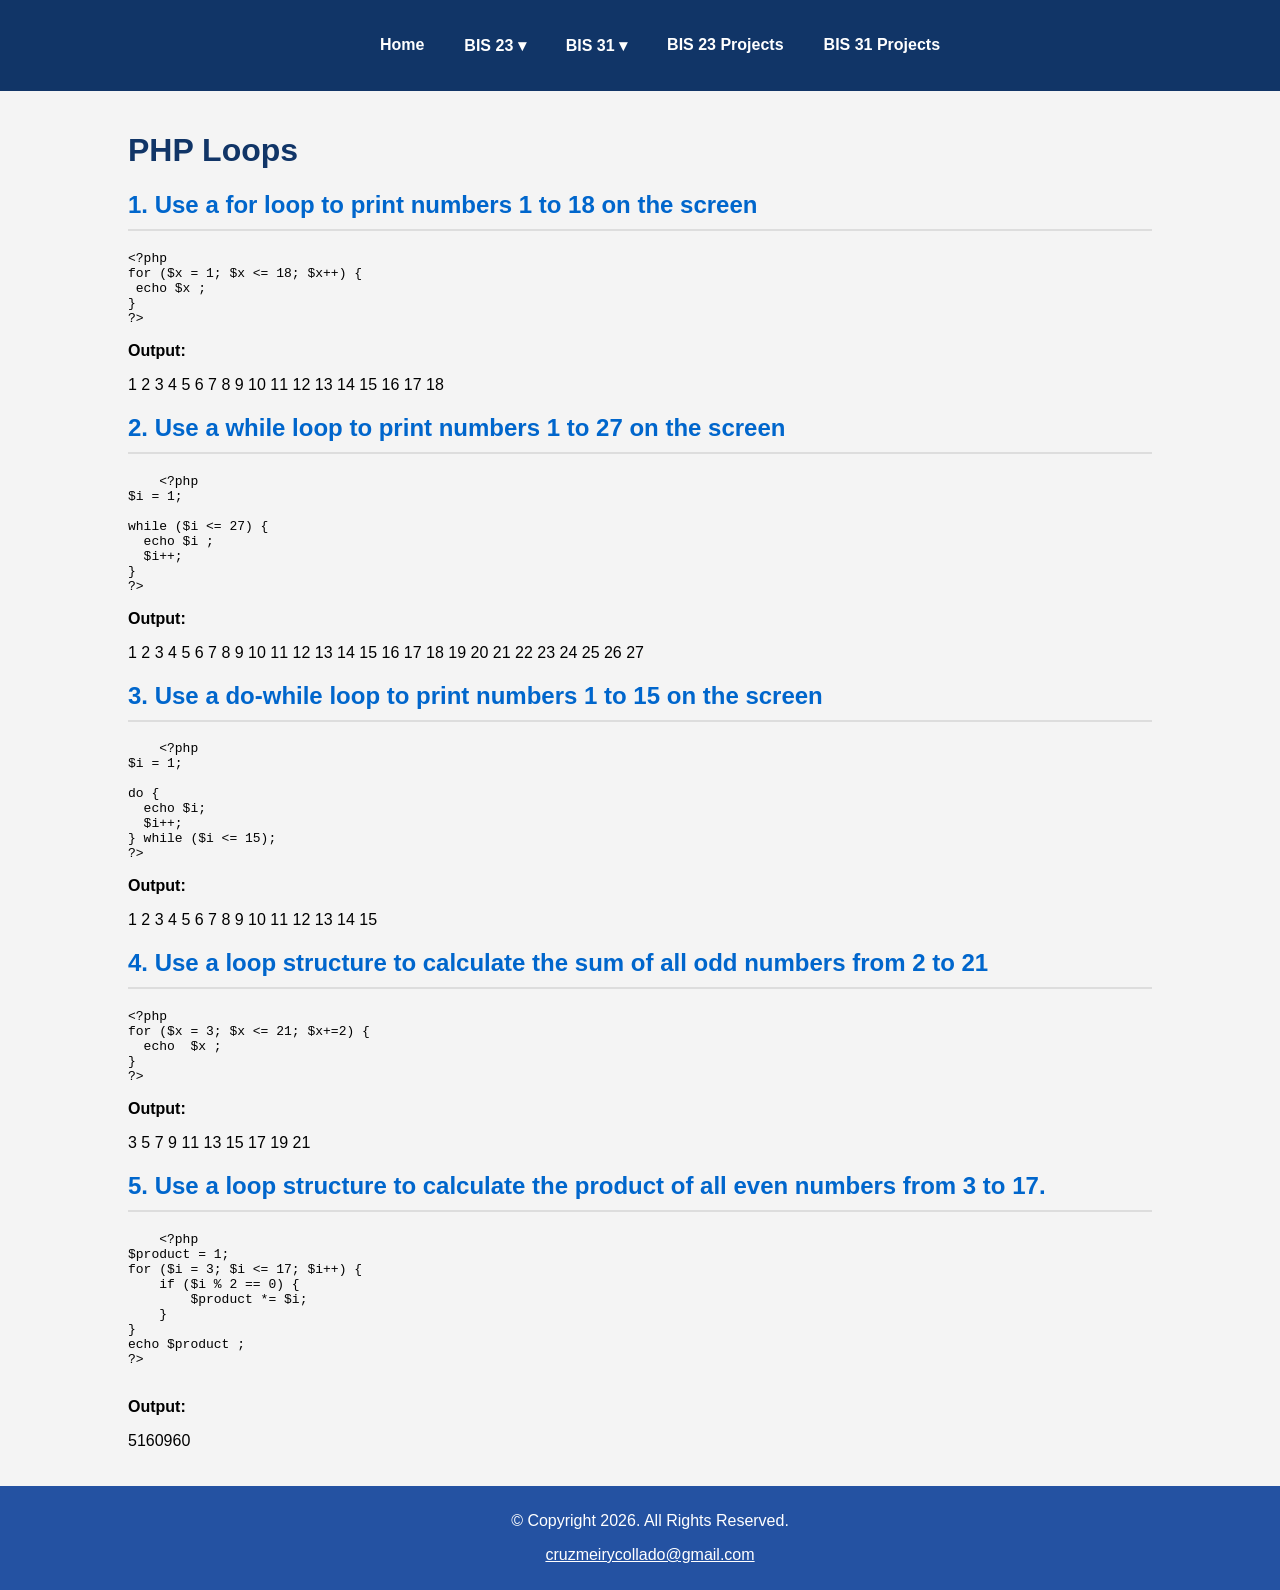
<file: php_loops.html>
<!DOCTYPE html>
<html lang="en">

<head>
<meta charset="UTF-8">
<meta name="viewport" content="width=device-width, initial-scale=1.0">

<title>PHP LOOPS</title>

<link rel="stylesheet" href="styles.css">

</head>


<body>

<nav class="navbar">
    <ul class="nav-menu">
        <li><a href="index.html">Home</a></li>

        <li class="dropdown">
            <a href="bis23.html">BIS 23 ▾</a>
            <ul class="dropdown-menu">
                <li><a href="equipbudget.html">Equipment Budget</a></li>
                <li><a href="WebtechSeries.html">Web Technologies Series</a></li>
                <li><a href="https://cruzd08.github.io/cruzdelossantos.github.io/index.html" target="_blank">Setting Up Your Web Server <br></a></li>
                <li><a href="wsproposal3.html">Requirement Documents</a></li>
                <li><a href="https://cruzd08.github.io/CSS-Nav-Menu/" target="_blank">CSS Navigation</a></li>
                <li><a href="debugging.html">Debugging and Pseudo Code</a></li>
                <li><a href="jspresentation.html">JS Presentation</a></li>
            </ul>
        </li>

        <li class="dropdown">
             <a href="bis31.html">BIS 31 ▾</a>
            <ul class="dropdown-menu">
                <li><a href="researchbusws.html">Research Business Web Sites</a></li>
                <li><a href="https://cruzd08.github.io/cruzdelossantos.github.io/index.html" target="_blank">Setting Up Your Web Server <br></a></li>
                <li><a href="wsproposal1.html">Requirement Documents</a></li>
                <li><a href="phpquiz.html">W3Schools PHP Quiz</a></li>
               <li><a href="https://cruzd08.github.io/CSS-Nav-Menu/" target="_blank">CSS Navigation</a></li>
                <li><a href="php_loops.html">PHP Loops</a></li>
            </ul>
        </li>

        <li><a href="bis23projects.html">BIS 23 Projects</a></li>
        <li><a href="bis31projects.html">BIS 31 Projects</a></li>

    </ul>
</nav>


<div class="container">
<h1>PHP Loops</h1>

<h2>1. Use a for loop to print numbers 1 to 18 on the screen</h2>

<pre>
&lt;?php
for ($x = 1; $x &lt;= 18; $x++) {
 echo $x ;
}
?>
</pre>

<p><strong>Output:</strong></p>

<p>
1 2 3 4 5 6 7 8 9 10 11 12 13 14 15 16 17 18
</p>

<h2>2. Use a while loop to print numbers 1 to 27 on the screen</h2>

<pre>
    &lt;?php  
$i = 1;

while ($i &lt;= 27) {
  echo $i ;
  $i++;
} 
?> 
</pre>

<p><strong>Output:</strong></p>
<p>
1 2 3 4 5 6 7 8 9 10 11 12 13 14 15 16 17 18 19 20 21 22 23 24 25 26 27
</p>

<h2>3. Use a do-while loop to print numbers 1 to 15 on the screen</h2>

<pre>
    &lt;?php  
$i = 1;

do {
  echo $i;
  $i++;
} while ($i &lt;= 15);
?>  
</pre>

<p><strong>Output:</strong></p>
<p>
1 2 3 4 5 6 7 8 9 10 11 12 13 14 15
</p>

<h2>4. Use a loop structure to calculate the sum of all odd numbers from 2 to 21</h2>
<pre>
&lt;?php  
for ($x = 3; $x &lt;= 21; $x+=2) {
  echo  $x ;
}
?>  
</pre>
<p><strong>Output:</strong></p>
<p>
    3 5 7 9 11 13 15 17 19 21
    </p>

   <h2> 5. Use a loop structure to calculate the product of all even numbers from 3 to 17.</h2>

   <pre>
    &lt;?php
$product = 1;
for ($i = 3; $i &lt;= 17; $i++) {
    if ($i % 2 == 0) {
        $product *= $i;
    }
}
echo $product ;
?>
   </pre>
<p><strong>Output:</strong></p>
<p>
    5160960
</p>

</div>

<footer>
  <p><p>© Copyright 2026. All Rights Reserved.</p>
    <p><a href="mailto:cruzmeirycollado@gmail.com">cruzmeirycollado@gmail.com</a></p></p>
</footer>

</body>
</html>
</file>
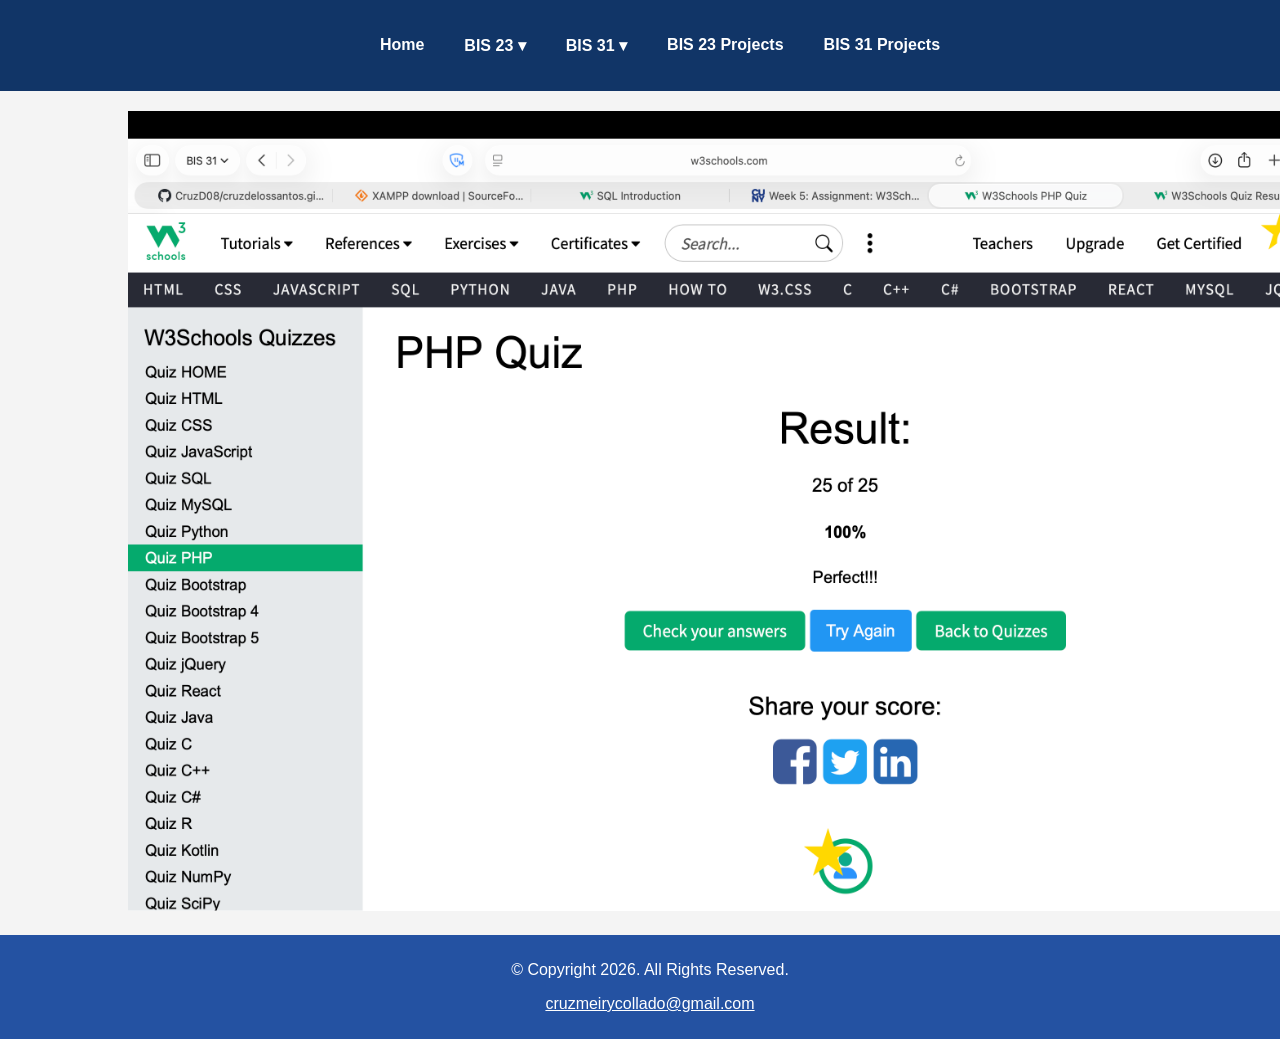
<file: phpquiz.html>
<!DOCTYPE html>
<html lang="en">

<head>
    <meta charset="UTF-8">
    <meta name="viewport" content="width=device-width, initial-scale=1.0">
    <title>Assignments</title>
    <link rel="stylesheet" href="styles.css">
</head>


<body>
   

<nav class="navbar">
    <ul class="nav-menu">
        <li><a href="index.html">Home</a></li>

        <li class="dropdown">
            <a href="bis23.html">BIS 23 ▾</a>
            <ul class="dropdown-menu">
                <li><a href="equipbudget.html">Equipment Budget</a></li>
                <li><a href="WebtechSeries.html">Web Technologies Series</a></li>
                <li><a href="https://cruzd08.github.io/cruzdelossantos.github.io/index.html" target="_blank">Setting Up Your Web Server <br></a></li>
                <li><a href="wsproposal3.html">Requirement Documents</a></li>
                <li><a href="https://cruzd08.github.io/CSS-Nav-Menu/" target="_blank">CSS Navigation</a></li>
                <li><a href="debugging.html">Debugging and Pseudo Code</a></li>
                <li><a href="jspresentation.html">JS Presentation</a></li>
            </ul>
        </li>

        <li class="dropdown">
             <a href="bis31.html">BIS 31 ▾</a>
            <ul class="dropdown-menu">
                <li><a href="researchbusws.html">Research Business Web Sites</a></li>
                <li><a href="https://cruzd08.github.io/cruzdelossantos.github.io/index.html" target="_blank">Setting Up Your Web Server <br></a></li>
                <li><a href="wsproposal1.html">Requirement Documents</a></li>
                <li><a href="phpquiz.html">W3Schools PHP Quiz</a></li>
               <li><a href="https://cruzd08.github.io/CSS-Nav-Menu/" target="_blank">CSS Navigation</a></li>
                <li><a href="php_loops.html">PHP Loops</a></li>
            </ul>
        </li>

        <li><a href="bis23projects.html">BIS 23 Projects</a></li>
        <li><a href="bis31projects.html">BIS 31 Projects</a></li>

    </ul>
</nav>




<div class="container"> 

    <img src="phpquiz.png" alt="HP Laptop" width="1200" height="800">

</div>

<footer>
  <p><p>© Copyright 2026. All Rights Reserved.</p>
    <p><a href="mailto:cruzmeirycollado@gmail.com">cruzmeirycollado@gmail.com</a></p></p>
</footer>


</body>
</html>
</file>
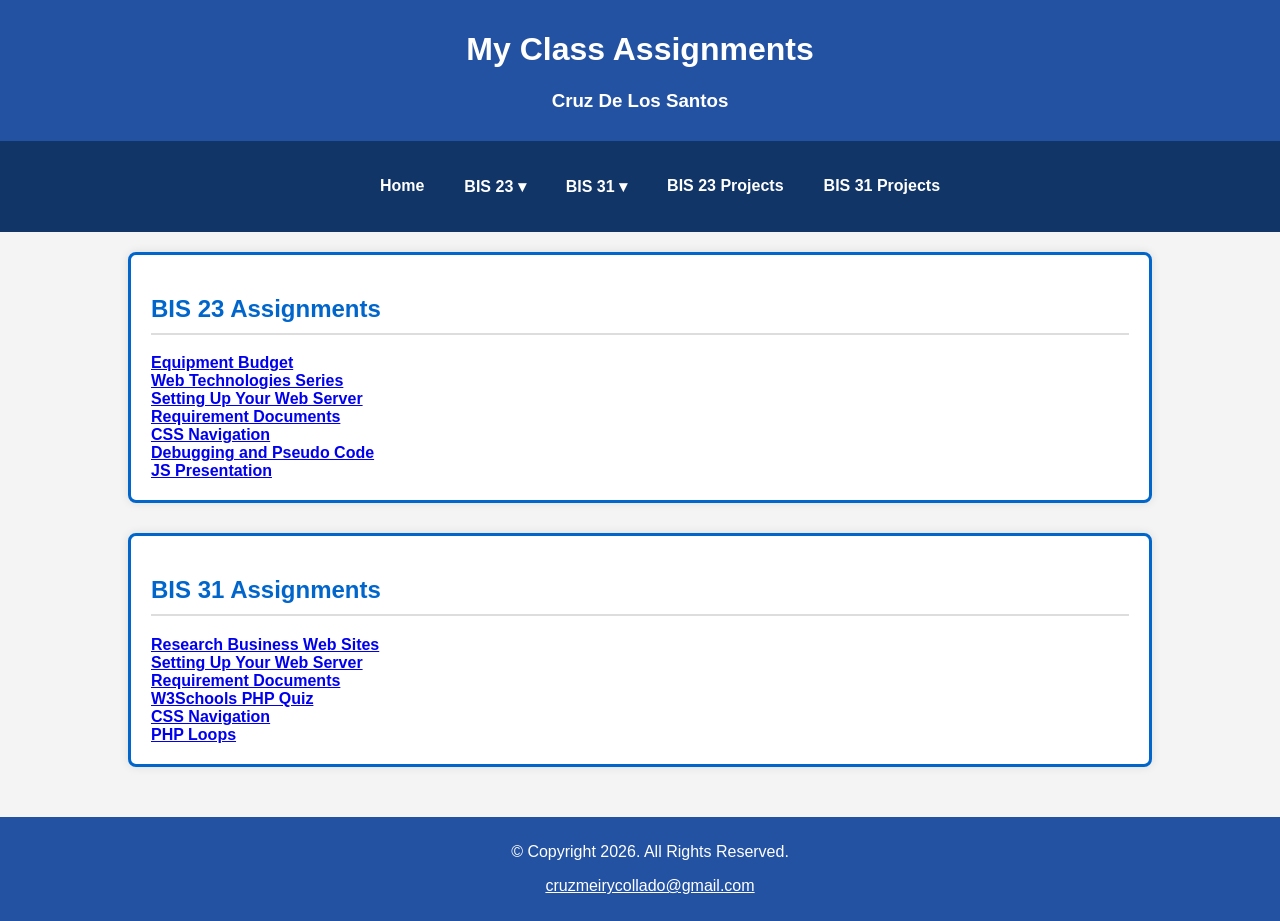
<file: template.html>
<!DOCTYPE html>
<html lang="en">

<head>
    <meta charset="UTF-8">
    <meta name="viewport" content="width=device-width, initial-scale=1.0">
    <title>Assignments</title>
    <link rel="stylesheet" href="styles.css">
</head>


<body>
   

<header>
                            <h1 class="white">My Class Assignments</h1>
                            <h3>Cruz De Los Santos</h3>
</header>


<nav class="navbar">
    <ul class="nav-menu">
        <li><a href="index.html">Home</a></li>

        <li class="dropdown">
            <a href="bis23.html">BIS 23 ▾</a>
            <ul class="dropdown-menu">
                <li><a href="equipbudget.html">Equipment Budget</a></li>
                <li><a href="WebtechSeries.html">Web Technologies Series</a></li>
                <li><a href="https://cruzd08.github.io/cruzdelossantos.github.io/index.html" target="_blank">Setting Up Your Web Server <br></a></li>
                <li><a href="wsproposal3.html">Requirement Documents</a></li>
                <li><a href="https://cruzd08.github.io/CSS-Nav-Menu/" target="_blank">CSS Navigation</a></li>
                <li><a href="debugging.html">Debugging and Pseudo Code</a></li>
                <li><a href="jspresentation.html">JS Presentation</a></li>
            </ul>
        </li>

        <li class="dropdown">
             <a href="bis31.html">BIS 31 ▾</a>
            <ul class="dropdown-menu">
                <li><a href="researchbusws.html">Research Business Web Sites</a></li>
                <li><a href="https://cruzd08.github.io/cruzdelossantos.github.io/index.html" target="_blank">Setting Up Your Web Server <br></a></li>
                <li><a href="wsproposal1.html">Requirement Documents</a></li>
                <li><a href="phpquiz.html">W3Schools PHP Quiz</a></li>
               <li><a href="https://cruzd08.github.io/CSS-Nav-Menu/" target="_blank">CSS Navigation</a></li>
                <li><a href="php_loops.html">PHP Loops</a></li>
            </ul>
        </li>

        <li><a href="bis23projects.html">BIS 23 Projects</a></li>
        <li><a href="bis31projects.html">BIS 31 Projects</a></li>

    </ul>
</nav>




<div class="container">

            <section class="box">

                <h2>BIS 23 Assignments</h2>
                <a href="equipbudget.html">Equipment Budget <br></a>
                <a href="WebtechSeries.html"> Web Technologies Series <br></a>
                <a href="settingupwebserver.html">Setting Up Your Web Server <br></a>
                <a href="wsproposal3.html">Requirement Documents <br></a>
                <a href="https://cruzd08.github.io/CSS-Nav-Menu/" target="_blank">CSS Navigation<br></a>
                <a href="debugging.html">Debugging and Pseudo Code <br></a>
                <a href="jspresentation.html">JS Presentation<br></a>
            
            </section>


            <section class="box">

                <h2>BIS 31 Assignments</h2>

                <a href="researchbusws.html">Research Business Web Sites <br></a>
                <a href="settingupwebserver.html">Setting Up Your Web Server <br></a>
                <a href="wsproposal1.html">Requirement Documents <br></a>
                <a href="phpquiz.html">W3Schools PHP Quiz <br></a>
                <a href="https://cruzd08.github.io/CSS-Nav-Menu/" target="_blank">CSS Navigation <br></a>
                <a href="php_loops.html">PHP Loops</a>

            </section>

</div>


<footer>
  <p><p>© Copyright 2026. All Rights Reserved.</p>
    <p><a href="mailto:cruzmeirycollado@gmail.com">cruzmeirycollado@gmail.com</a></p></p>
</footer>


</body>
</html>
</file>
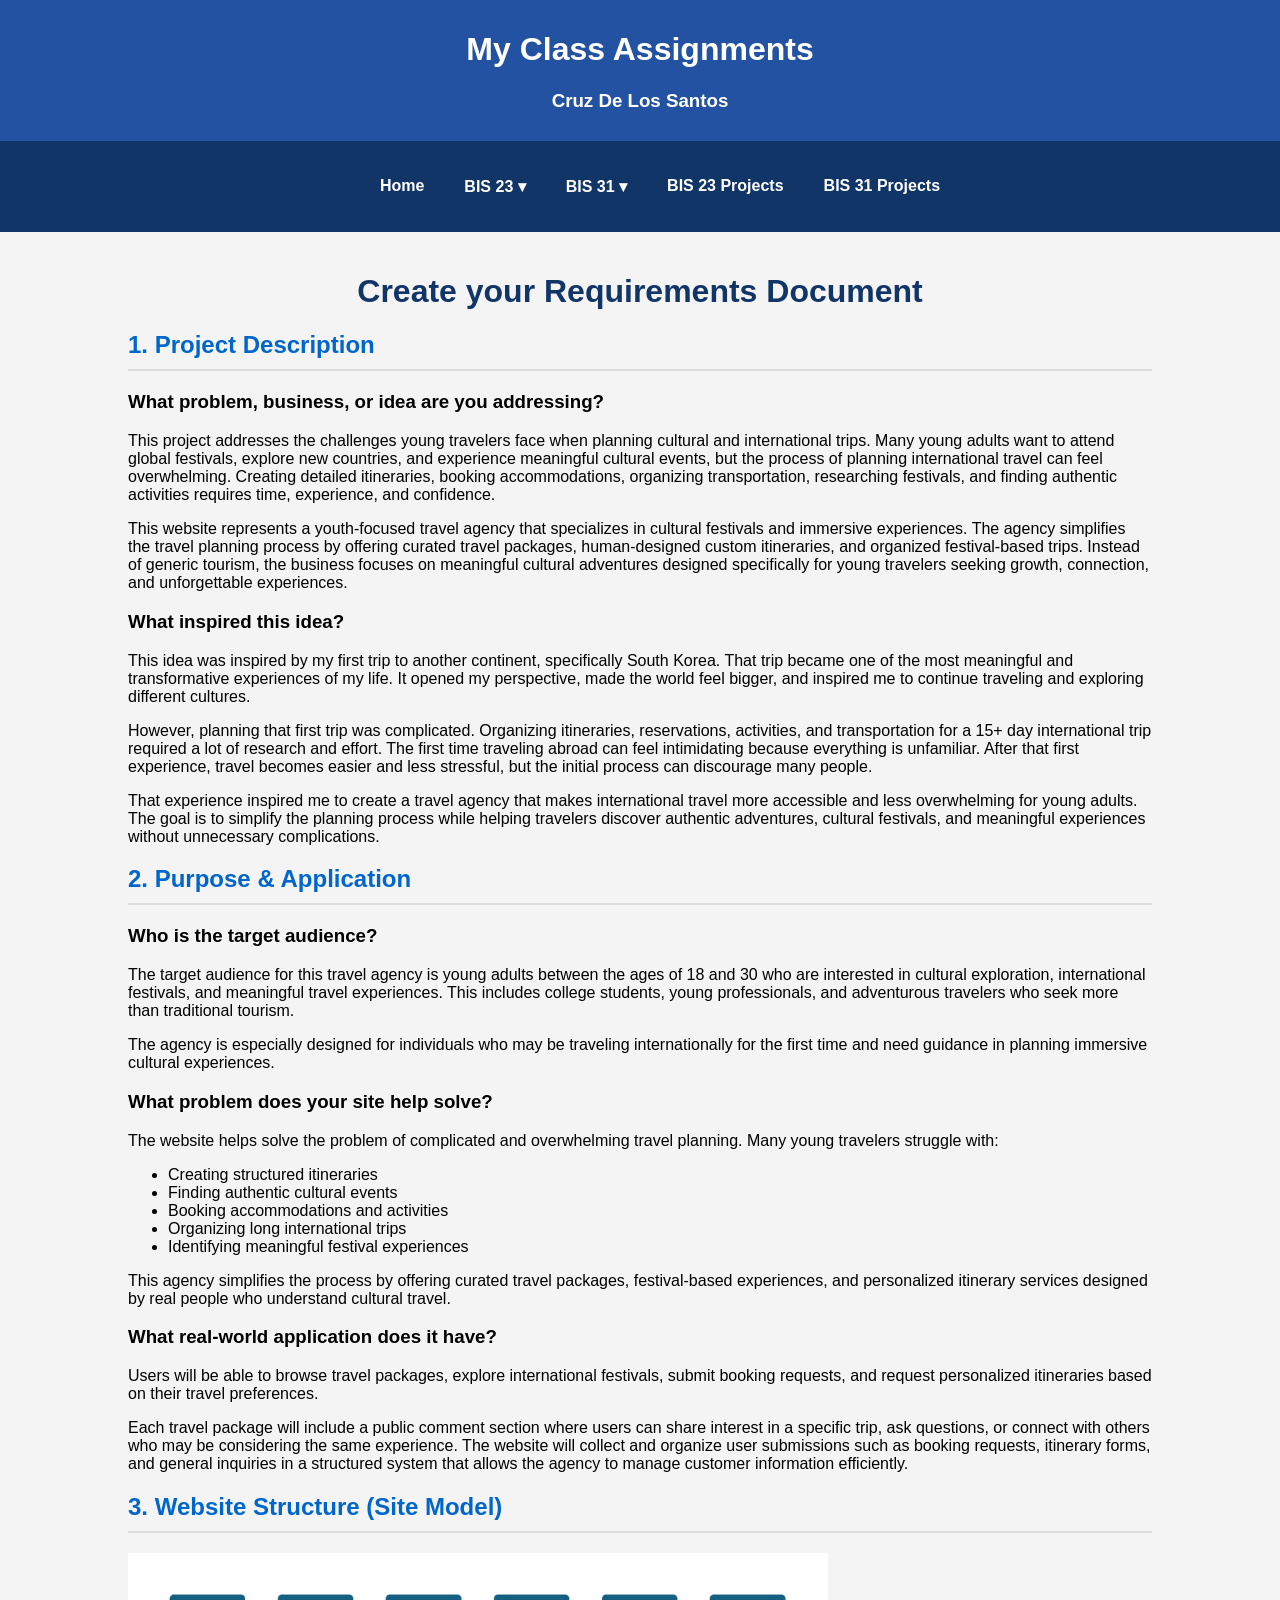
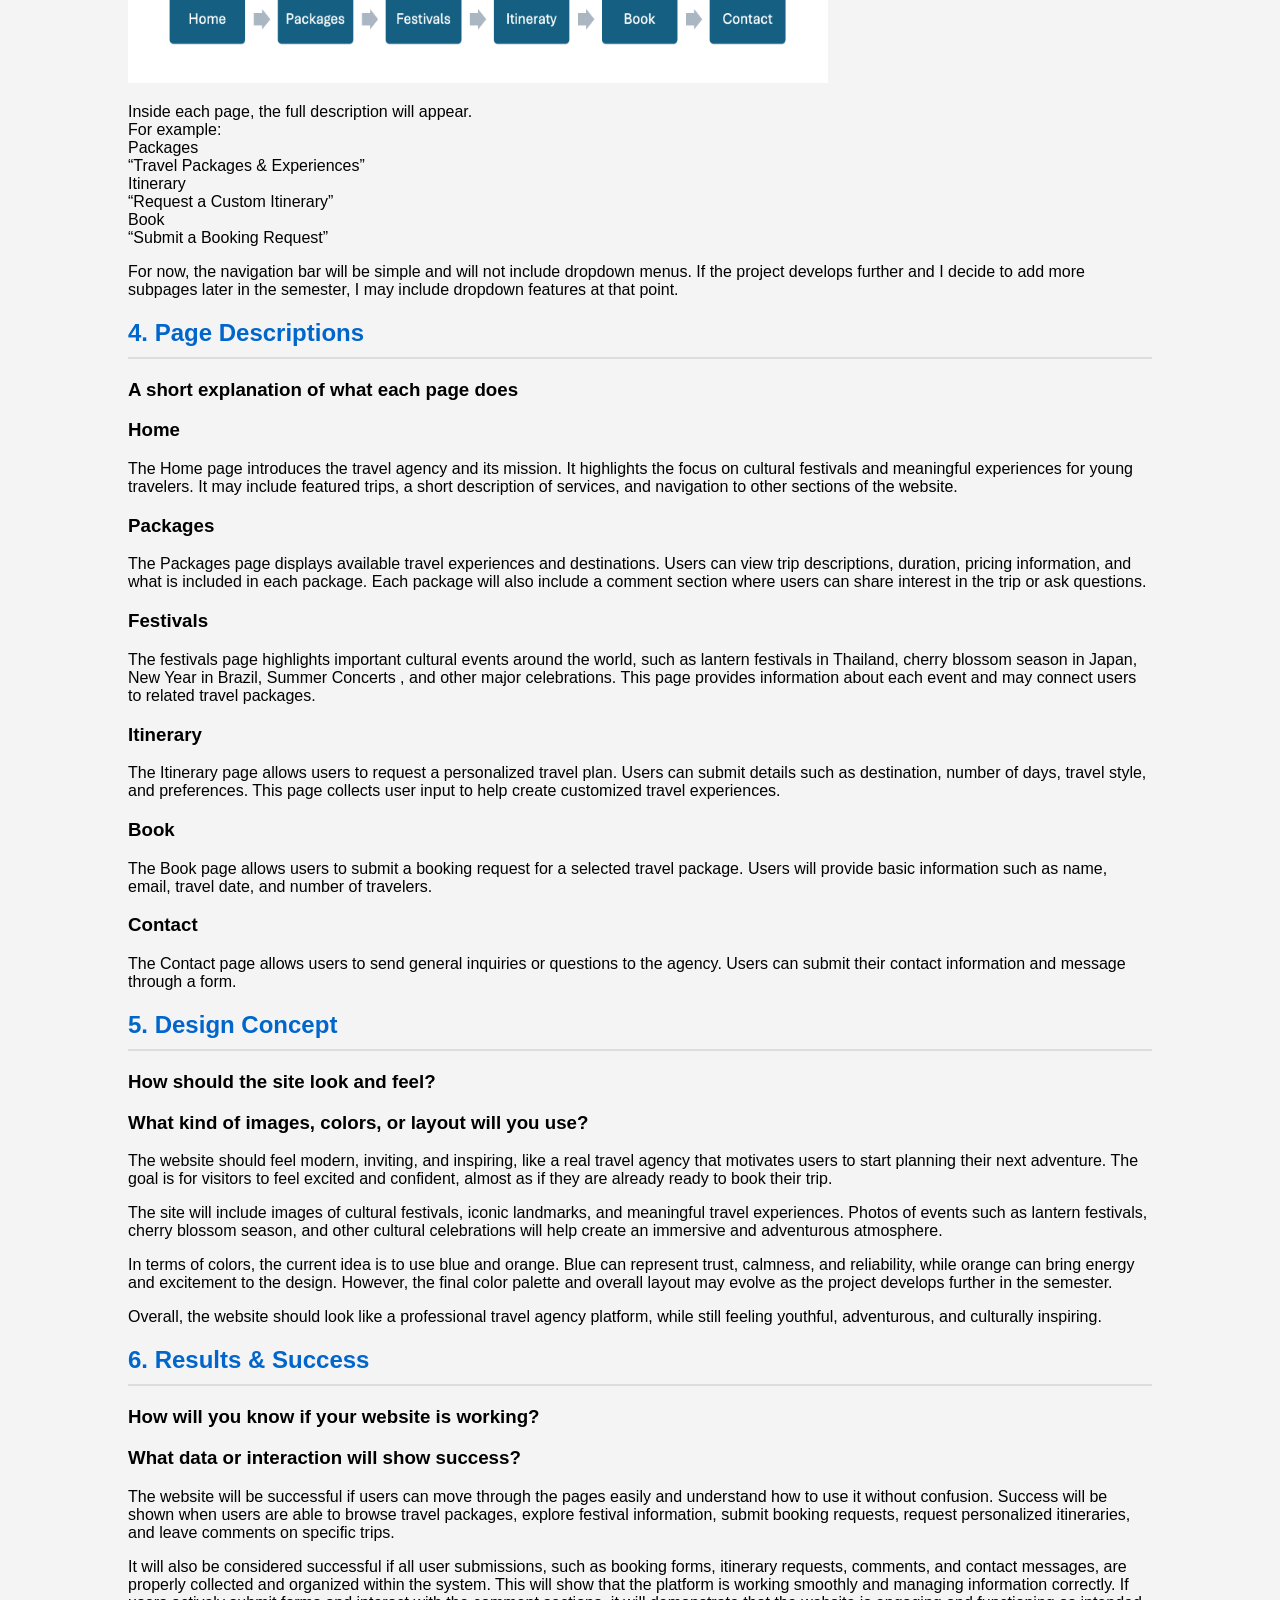
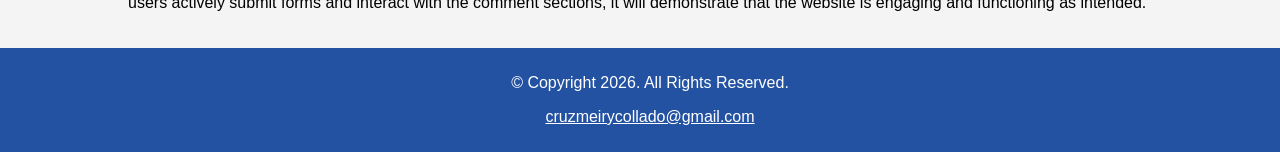
<file: wsproposal1.html>
<!DOCTYPE html>
<html lang="en">

<head>
    <meta charset="UTF-8">
    <meta name="viewport" content="width=device-width, initial-scale=1.0">
    <title>Assignments</title>
    <link rel="stylesheet" href="styles.css">
</head>


<body>
   

<header>
                            <h1 class="white">My Class Assignments</h1>
                            <h3>Cruz De Los Santos</h3>
</header>


<nav class="navbar">
    <ul class="nav-menu">
        <li><a href="index.html">Home</a></li>

        <li class="dropdown">
            <a href="bis23.html">BIS 23 ▾</a>
            <ul class="dropdown-menu">
                <li><a href="equipbudget.html">Equipment Budget</a></li>
                <li><a href="WebtechSeries.html">Web Technologies Series</a></li>
                <li><a href="https://cruzd08.github.io/cruzdelossantos.github.io/index.html" target="_blank">Setting Up Your Web Server <br></a></li>
                <li><a href="wsproposal3.html">Requirement Documents</a></li>
                <li><a href="https://cruzd08.github.io/CSS-Nav-Menu/" target="_blank">CSS Navigation</a></li>
                <li><a href="debugging.html">Debugging and Pseudo Code</a></li>
                <li><a href="jspresentation.html">JS Presentation</a></li>
            </ul>
        </li>

        <li class="dropdown">
             <a href="bis31.html">BIS 31 ▾</a>
            <ul class="dropdown-menu">
                <li><a href="researchbusws.html">Research Business Web Sites</a></li>
                <li><a href="https://cruzd08.github.io/cruzdelossantos.github.io/index.html" target="_blank">Setting Up Your Web Server <br></a></li>
                <li><a href="wsproposal1.html">Requirement Documents</a></li>
                <li><a href="phpquiz.html">W3Schools PHP Quiz</a></li>
               <li><a href="https://cruzd08.github.io/CSS-Nav-Menu/" target="_blank">CSS Navigation</a></li>
                <li><a href="php_loops.html">PHP Loops</a></li>
            </ul>
        </li>

        <li><a href="bis23projects.html">BIS 23 Projects</a></li>
        <li><a href="bis31projects.html">BIS 31 Projects</a></li>

    </ul>
</nav>

<div class="container">

<h1 class="center">Create your Requirements Document </h1>

<h2> 1. Project Description</h2>

<h3>What problem, business, or idea are you addressing?</h3>

    <p>This project addresses the challenges young travelers face when planning cultural and international trips. 
       Many young adults want to attend global festivals, explore new countries, and experience meaningful cultural events,
       but the process of planning international travel can feel overwhelming.
       Creating detailed itineraries, booking accommodations, organizing transportation,
       researching festivals, and finding authentic activities requires time, experience, and confidence.</p>
    <p>This website represents a youth-focused travel agency that specializes in cultural festivals and immersive experiences.
       The agency simplifies the travel planning process by offering curated travel packages, human-designed custom itineraries, and organized festival-based trips.
       Instead of generic tourism, the business focuses on meaningful cultural adventures designed specifically for young travelers seeking growth, connection, and unforgettable experiences.</p>

<h3>What inspired this idea?</h3>   

    <p>This idea was inspired by my first trip to another continent, specifically South Korea.
       That trip became one of the most meaningful and transformative experiences of my life.
       It opened my perspective, made the world feel bigger, and inspired me to continue traveling and exploring different cultures.</p>    
    <p>However, planning that first trip was complicated. Organizing itineraries, reservations, activities, and transportation for a 15+ day international trip required a lot of research and effort.
       The first time traveling abroad can feel intimidating because everything is unfamiliar.
       After that first experience, travel becomes easier and less stressful, but the initial process can discourage many people.</p> 
    <p>That experience inspired me to create a travel agency that makes international travel more accessible and less overwhelming for young adults.
       The goal is to simplify the planning process while helping travelers discover authentic adventures, cultural festivals, and meaningful experiences without unnecessary complications.</p>


<h2>2.	Purpose & Application</h2>

<h3>Who is the target audience?</h3>

    <p>The target audience for this travel agency is young adults between the ages of 18 and 30 who are interested in cultural exploration, international festivals, and meaningful travel experiences.
       This includes college students, young professionals, and adventurous travelers who seek more than traditional tourism.</p>
    <P>The agency is especially designed for individuals who may be traveling internationally for the first time and need guidance in planning immersive cultural experiences.</P>

<h3>What problem does your site help solve?</h3>

        <p>The website helps solve the problem of complicated and overwhelming travel planning.
           Many young travelers struggle with:</p>
        <ul>
            <li>Creating structured itineraries</li>
            <li>Finding authentic cultural events</li>
            <li>Booking accommodations and activities</li>
            <li>Organizing long international trips</li>
            <li>Identifying meaningful festival experiences</li>
        </ul>

        <p>This agency simplifies the process by offering curated travel packages, festival-based experiences, and personalized itinerary services designed by real people who understand cultural travel.</p>

<h3>What real-world application does it have?</h3>

        <p>Users will be able to browse travel packages, explore international festivals, submit booking requests, and request personalized itineraries based on their travel preferences.</p>
        <p>Each travel package will include a public comment section where users can share interest in a specific trip, ask questions, or connect with others who may be considering the same experience.
           The website will collect and organize user submissions such as booking requests, itinerary forms, and general inquiries in a structured system that allows the agency to manage customer information efficiently.</p>

<h2>3.	Website Structure (Site Model)</h2>
<img src="wbstructure.png" alt="Website Structure" width="700" height="130">

        <p> Inside each page, the full description will appear.<br>
            For example:<br>
            Packages<br>
            “Travel Packages & Experiences”<br>
            Itinerary<br>
            “Request a Custom Itinerary”<br>
            Book<br>
            “Submit a Booking Request”<br></p>
        <p>For now, the navigation bar will be simple and will not include dropdown menus. If the project develops further and I decide to add more subpages later in the semester, I may include dropdown features at that point.</p>


<h2>4. Page Descriptions</h2>

<h3>A short explanation of what each page does</h3>

<h3>Home</h3>

        <p>The Home page introduces the travel agency and its mission.
           It highlights the focus on cultural festivals and meaningful experiences for young travelers.
           It may include featured trips, a short description of services, and navigation to other sections of the website.</p>

<h3>Packages</h3>

        <p>The Packages page displays available travel experiences and destinations.
           Users can view trip descriptions, duration, pricing information, and what is included in each package.
           Each package will also include a comment section where users can share interest in the trip or ask questions.</p>


<h3>Festivals</h3>

        <p>The festivals page highlights important cultural events around the world, such as lantern festivals in Thailand, cherry blossom season in Japan, New Year in Brazil, Summer Concerts , and other major celebrations.
           This page provides information about each event and may connect users to related travel packages.</p>

<h3>Itinerary</h3>

        <p>The Itinerary page allows users to request a personalized travel plan.
           Users can submit details such as destination, number of days, travel style, and preferences.
           This page collects user input to help create customized travel experiences.</p>

<h3>Book</h3>

         <p>The Book page allows users to submit a booking request for a selected travel package.
            Users will provide basic information such as name, email, travel date, and number of travelers.</p>

<h3>Contact</h3>

        <p>The Contact page allows users to send general inquiries or questions to the agency.
           Users can submit their contact information and message through a form.</p>

<h2>5.	Design Concept</h2>

<h3>How should the site look and feel?</h3>
<h3>What kind of images, colors, or layout will you use?</h3>

        <p>The website should feel modern, inviting, and inspiring, like a real travel agency that motivates users to start planning their next adventure.
           The goal is for visitors to feel excited and confident, almost as if they are already ready to book their trip.</p>

        <p>The site will include images of cultural festivals, iconic landmarks, and meaningful travel experiences.
           Photos of events such as lantern festivals, cherry blossom season, and other cultural celebrations will help create an immersive and adventurous atmosphere.</p>

        <p>In terms of colors, the current idea is to use blue and orange. Blue can represent trust, calmness, and reliability, while orange can bring energy and excitement to the design.
           However, the final color palette and overall layout may evolve as the project develops further in the semester.</p>

        <p>Overall, the website should look like a professional travel agency platform, while still feeling youthful, adventurous, and culturally inspiring.</p>

<h2>6. Results & Success</h2>

<h3>How will you know if your website is working?</h3>
<h3>What data or interaction will show success?</h3>

        <p>The website will be successful if users can move through the pages easily and understand how to use it without confusion.
           Success will be shown when users are able to browse travel packages, explore festival information, submit booking requests, request personalized itineraries, and leave comments on specific trips.</p>

        <p>It will also be considered successful if all user submissions, such as booking forms, itinerary requests, comments, and contact messages, are properly collected and organized within the system. This will show that the platform is working smoothly and managing information correctly.
           If users actively submit forms and interact with the comment sections, it will demonstrate that the website is engaging and functioning as intended.</p>

</div>





<footer>
  <p><p>© Copyright 2026. All Rights Reserved.</p>
    <p><a href="mailto:cruzmeirycollado@gmail.com">cruzmeirycollado@gmail.com</a></p></p>
</footer>


</body>
</html>
</file>
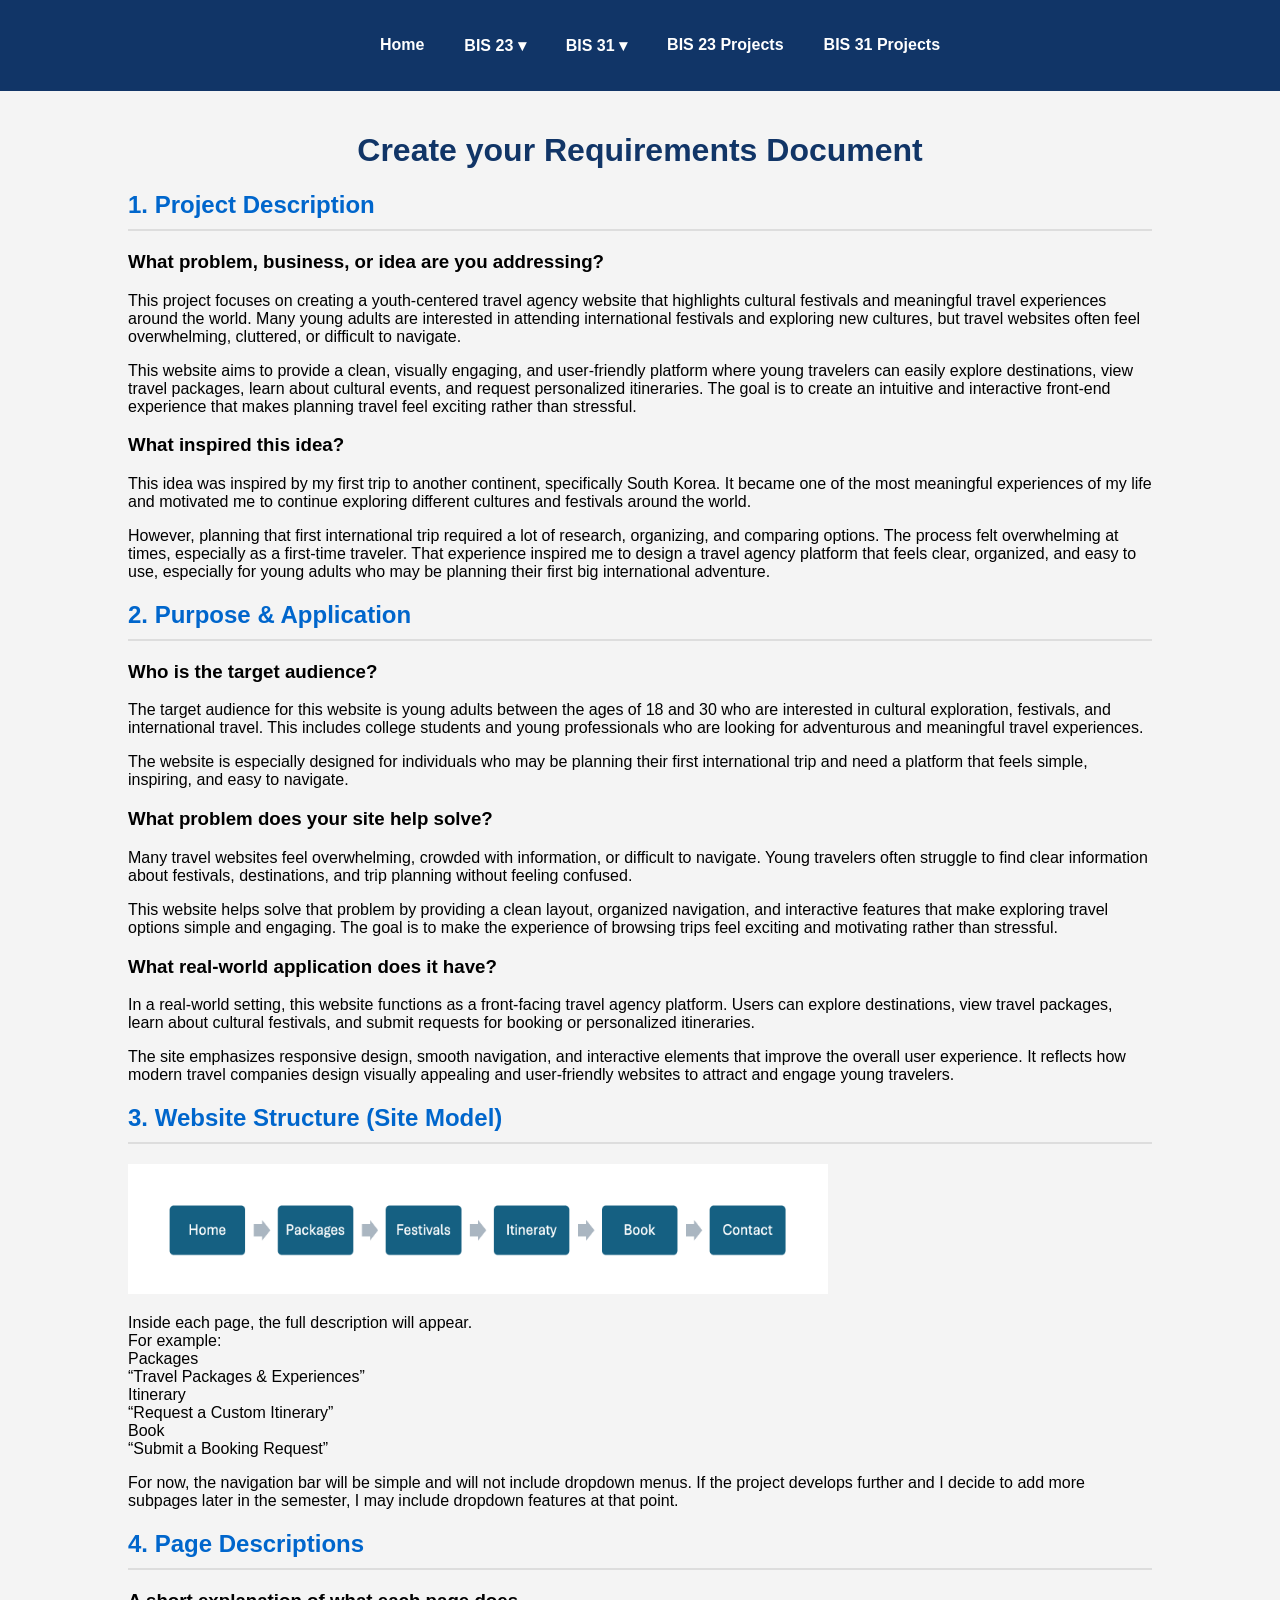
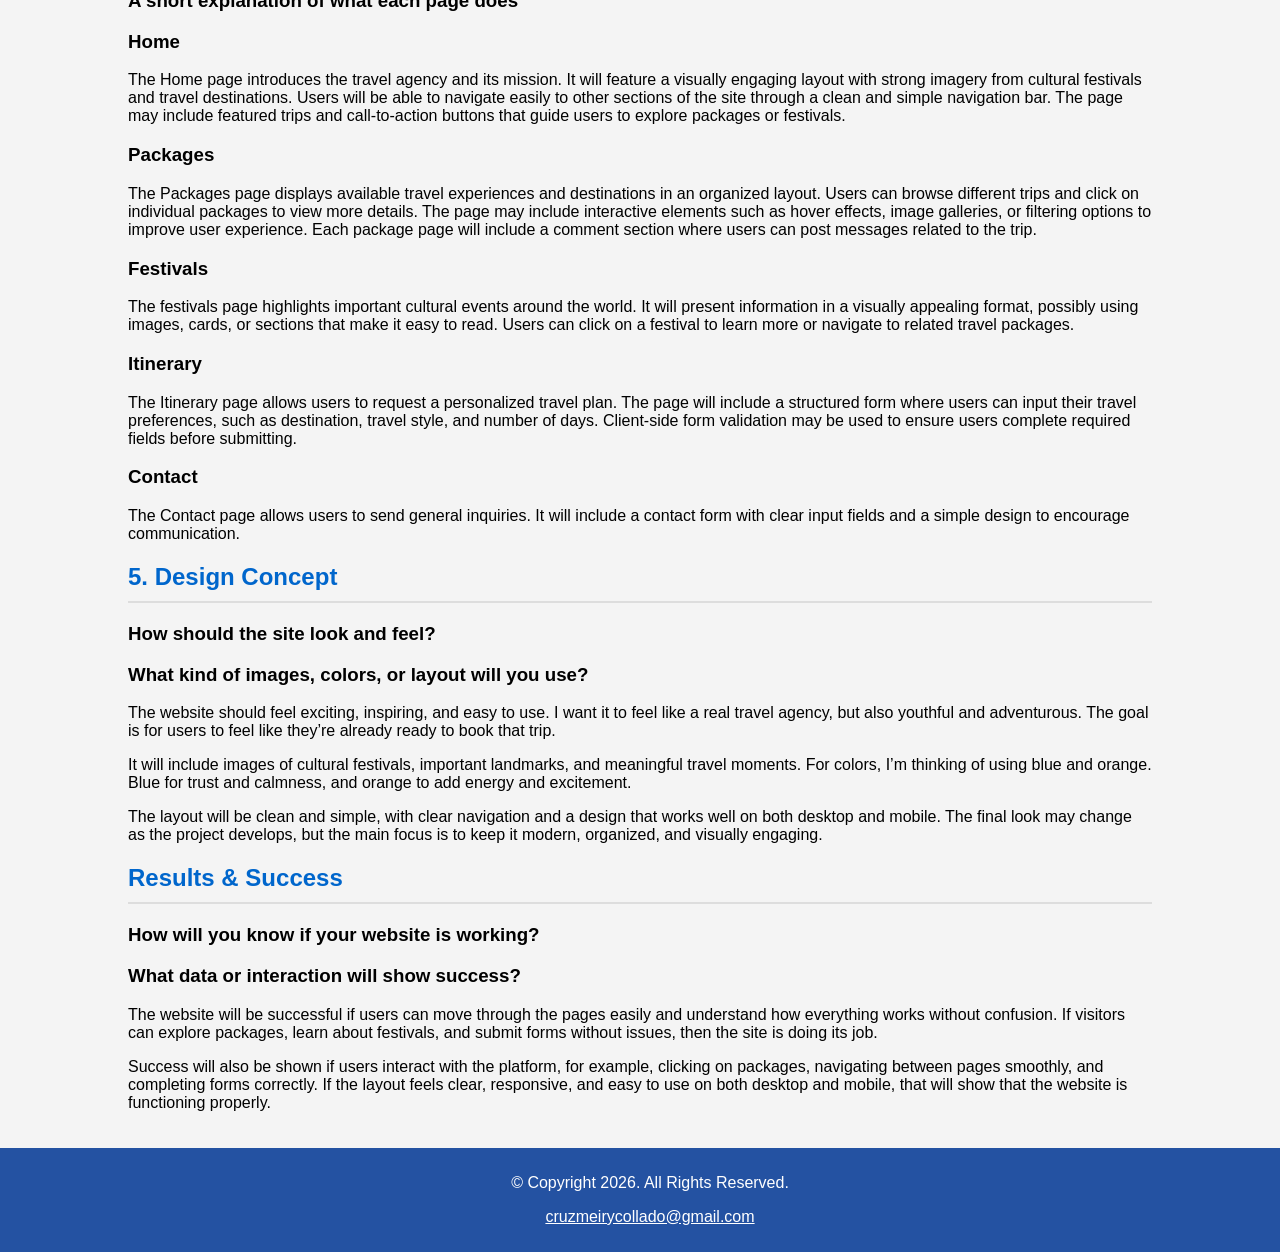
<file: wsproposal3.html>
<!DOCTYPE html>
<html lang="en">

<head>
    <meta charset="UTF-8">
    <meta name="viewport" content="width=device-width, initial-scale=1.0">
    <title>Assignments</title>
    <link rel="stylesheet" href="styles.css">
</head>


<body>
   
<nav class="navbar">
    <ul class="nav-menu">
        <li><a href="index.html">Home</a></li>

        <li class="dropdown">
            <a href="bis23.html">BIS 23 ▾</a>
            <ul class="dropdown-menu">
                <li><a href="equipbudget.html">Equipment Budget</a></li>
                <li><a href="WebtechSeries.html">Web Technologies Series</a></li>
                <li><a href="https://cruzd08.github.io/cruzdelossantos.github.io/index.html" target="_blank">Setting Up Your Web Server <br></a></li>
                <li><a href="wsproposal3.html">Requirement Documents</a></li>
                <li><a href="https://cruzd08.github.io/CSS-Nav-Menu/" target="_blank">CSS Navigation</a></li>
                <li><a href="debugging.html">Debugging and Pseudo Code</a></li>
                <li><a href="jspresentation.html">JS Presentation</a></li>
            </ul>
        </li>

        <li class="dropdown">
             <a href="bis31.html">BIS 31 ▾</a>
            <ul class="dropdown-menu">
                <li><a href="researchbusws.html">Research Business Web Sites</a></li>
                <li><a href="https://cruzd08.github.io/cruzdelossantos.github.io/index.html" target="_blank">Setting Up Your Web Server <br></a></li>
                <li><a href="wsproposal1.html">Requirement Documents</a></li>
                <li><a href="phpquiz.html">W3Schools PHP Quiz</a></li>
               <li><a href="https://cruzd08.github.io/CSS-Nav-Menu/" target="_blank">CSS Navigation</a></li>
                <li><a href="php_loops.html">PHP Loops</a></li>
            </ul>
        </li>

        <li><a href="bis23projects.html">BIS 23 Projects</a></li>
        <li><a href="bis31projects.html">BIS 31 Projects</a></li>

    </ul>
</nav>


<div class="container">

<h1 class="center">Create your Requirements Document </h1>

<h2> 1. Project Description</h2>

<h3>What problem, business, or idea are you addressing?</h3>

    <p>This project focuses on creating a youth-centered travel agency website that highlights cultural festivals and meaningful travel experiences around the world.
       Many young adults are interested in attending international festivals and exploring new cultures, but travel websites often feel overwhelming, cluttered, or difficult to navigate.</p>
    <p>This website aims to provide a clean, visually engaging, and user-friendly platform where young travelers can easily explore destinations, view travel packages, learn about cultural events, and request personalized itineraries.
       The goal is to create an intuitive and interactive front-end experience that makes planning travel feel exciting rather than stressful.</p>

<h3>What inspired this idea?</h3>

    <p>This idea was inspired by my first trip to another continent, specifically South Korea.
       It became one of the most meaningful experiences of my life and motivated me to continue exploring different cultures and festivals around the world.</p>
    <p>However, planning that first international trip required a lot of research, organizing, and comparing options.
       The process felt overwhelming at times, especially as a first-time traveler.
       That experience inspired me to design a travel agency platform that feels clear, organized, and easy to use, especially for young adults who may be planning their first big international adventure.</p>

<h2>2.	Purpose & Application</h2>

<h3>Who is the target audience?</h3>

    <p>The target audience for this website is young adults between the ages of 18 and 30 who are interested in cultural exploration, festivals, and international travel.
       This includes college students and young professionals who are looking for adventurous and meaningful travel experiences.</p>
    <p>The website is especially designed for individuals who may be planning their first international trip and need a platform that feels simple, inspiring, and easy to navigate.</p>

<h3>What problem does your site help solve?</h3>

    <p>Many travel websites feel overwhelming, crowded with information, or difficult to navigate.
       Young travelers often struggle to find clear information about festivals, destinations, and trip planning without feeling confused.</p>
    <p>This website helps solve that problem by providing a clean layout, organized navigation, and interactive features that make exploring travel options simple and engaging.
       The goal is to make the experience of browsing trips feel exciting and motivating rather than stressful.</p>

<h3>What real-world application does it have?</h3>

    <p>In a real-world setting, this website functions as a front-facing travel agency platform. Users can explore destinations, view travel packages, learn about cultural festivals, and submit requests for booking or personalized itineraries.</p>
    <p>The site emphasizes responsive design, smooth navigation, and interactive elements that improve the overall user experience.
       It reflects how modern travel companies design visually appealing and user-friendly websites to attract and engage young travelers.</p>

<h2>3.	Website Structure (Site Model)</h2>

<img src="wbstructure.png" alt="Website Structure" width="700" height="130">

    <p>Inside each page, the full description will appear.<br>
       For example:<br>
       Packages<br>
       “Travel Packages & Experiences”<br>
       Itinerary <br>
       “Request a Custom Itinerary”<br>
       Book<br>
       “Submit a Booking Request”
    </p>
    <p>For now, the navigation bar will be simple and will not include dropdown menus. If the project develops further and I decide to add more subpages later in the semester, I may include dropdown features at that point.</p>

<h2>4.	Page Descriptions</h2>

<h3>A short explanation of what each page does</h3>

<h3>Home</h3>

    <p>The Home page introduces the travel agency and its mission. It will feature a visually engaging layout with strong imagery from cultural festivals and travel destinations.
       Users will be able to navigate easily to other sections of the site through a clean and simple navigation bar. The page may include featured trips and call-to-action buttons that guide users to explore packages or festivals.</p>

<h3>Packages</h3>

    <p>The Packages page displays available travel experiences and destinations in an organized layout.
        Users can browse different trips and click on individual packages to view more details.
        The page may include interactive elements such as hover effects, image galleries, or filtering options to improve user experience.
        Each package page will include a comment section where users can post messages related to the trip.</p>

<h3>Festivals</h3>

    <p>The festivals page highlights important cultural events around the world.
        It will present information in a visually appealing format, possibly using images, cards, or sections that make it easy to read.
        Users can click on a festival to learn more or navigate to related travel packages.</p>

<h3>Itinerary</h3>

    <p>The Itinerary page allows users to request a personalized travel plan. The page will include a structured form where users can input their travel preferences, such as destination, travel style, and number of days.
     Client-side form validation may be used to ensure users complete required fields before submitting.</p>

<h3>Contact</h3>

    <p>The Contact page allows users to send general inquiries. 
        It will include a contact form with clear input fields and a simple design to encourage communication.</p>

<h2>5.	Design Concept</h2>

<h3>How should the site look and feel?</h3>

<h3>What kind of images, colors, or layout will you use?</h3>

    <p>The website should feel exciting, inspiring, and easy to use. I want it to feel like a real travel agency, but also youthful and adventurous. 
    The goal is for users to feel like they’re already ready to book that trip.</p>
    <p>It will include images of cultural festivals, important landmarks, and meaningful travel moments. For colors, I’m thinking of using blue and orange. Blue for trust and calmness, and orange to add energy and excitement.</p>
    <p>The layout will be clean and simple, with clear navigation and a design that works well on both desktop and mobile. The final look may change as the project develops, but the main focus is to keep it modern, organized, and visually engaging.</p>

<h2>Results & Success</h2>

<h3>How will you know if your website is working?</h3>
<h3>What data or interaction will show success?</h3>

    <p>The website will be successful if users can move through the pages easily and understand how everything works without confusion. If visitors can explore packages, learn about festivals, and submit forms without issues, then the site is doing its job.</p>
    <p>Success will also be shown if users interact with the platform, for example, clicking on packages, navigating between pages smoothly, and completing forms correctly. If the layout feels clear, responsive, and easy to use on both desktop and mobile, that will show that the website is functioning properly.</p>











</div>
<footer>
  <p><p>© Copyright 2026. All Rights Reserved.</p>
    <p><a href="mailto:cruzmeirycollado@gmail.com">cruzmeirycollado@gmail.com</a></p></p>
</footer>


</body>
</html>
</file>
<file: styles.css>
body{
font-family: Arial, sans-serif;
background-color:#f4f4f4;
margin:0;
padding:0;
}


header{
background-color:#2452a2;
color:white;
text-align:center;
padding:10px;
}


.container{
width:80%;
margin:auto;
padding: 20px;
}


.box{
background:white;
padding:20px;
margin-bottom:30px;
border-radius:8px;
box-shadow:0 0 10px rgba(0,0,0,0.1);
border-style: solid;
border-color: #0066cc;
font-weight:bold;
}

/* H1 - H2 - H3 */
h1{
 color:#113567;
}

.center{
    text-align: center;
}

.white{
color: white;
}

h2{
border-bottom:2px solid #ddd;
padding-bottom:10px;
color: #0066cc;
}

.bis23{
    text-align: center;
    color: #0066cc;
    font-weight:bold;
    font-style: italic;

}






/* Navbar container */
.navbar {
    background-color:#113567;
    padding: 10px;
}

/* Main menu */
.nav-menu {
    list-style: none;
    display: flex;
    justify-content: center;
}

/* Menu items */
.nav-menu li {
    position: relative;
}

/* Links */
.nav-menu a {
    text-decoration: none;
    color: white;
    padding: 10px 20px;
    display: block;
    transition: background 0.3s ease;
    font-weight:bold;
}

/* Hover effect */
.nav-menu a:hover {
    background-color: #336699;
    border-radius: 5px;
}

/* Dropdown menu hidden by default */
.dropdown-menu {
    display: none;
    position: absolute;
    background-color: #2452a2;
    top: 100%;
    left: 0;
    min-width: 180px;
    list-style: none; 
}

/* Dropdown links */
.dropdown-menu li a {
    padding: 10px;
}

/* Show dropdown on hover */
.dropdown:hover .dropdown-menu {
   display: block;
}

@media screen and (max-width: 768px) {

    .nav-menu {
        flex-direction: column;
        align-items: center;
    }

    .dropdown-menu {
        position: static;
        background-color: #1e293b;
        box-shadow: none;
    }

      .active {
    background-color: #3b82f6;
    border-radius: 5px;
}

}


/* TABLE */
table {
  font-family: Arial, Helvetica, sans-serif;
  border-collapse: collapse;
  width: 100%;
  border-color: #113567;
}

td, th {
  border: 1px solid #ddd;
  padding: 8px;
  border-color:#113567;
  border-width: 4px;

}

tr:nth-child(even){background-color: #f2f2f2;}

tr:hover {background-color: #ddd;}

th {
  padding-top: 12px;
  padding-bottom: 12px;
  text-align: center;
  background-color: #113567;
  color: white;
}
/* END OF THE TABLE */


/* a{
display:block;
margin:10px 0;
color:#0066cc;
text-decoration:none;
font-weight:bold;
}


a:hover{
text-decoration:underline;
color:#003366;
}

.mini-nav{
background:#113567;
text-align:center;
padding:10px;
}

.mini-nav a{
color:white;
margin:0 15px;
text-decoration:none;
font-weight:bold;
}

.mini-nav a:hover{
text-decoration:underline;
} */



/* FOOTER AREA */
footer {
  position:relative;
  left: 0;
  bottom: 0;
  width: 100%;
  background-color:#2452a2;
  padding: 10px;
  text-align: center;
  color: white;
}
footer a{
    color: white;
}
</file>
